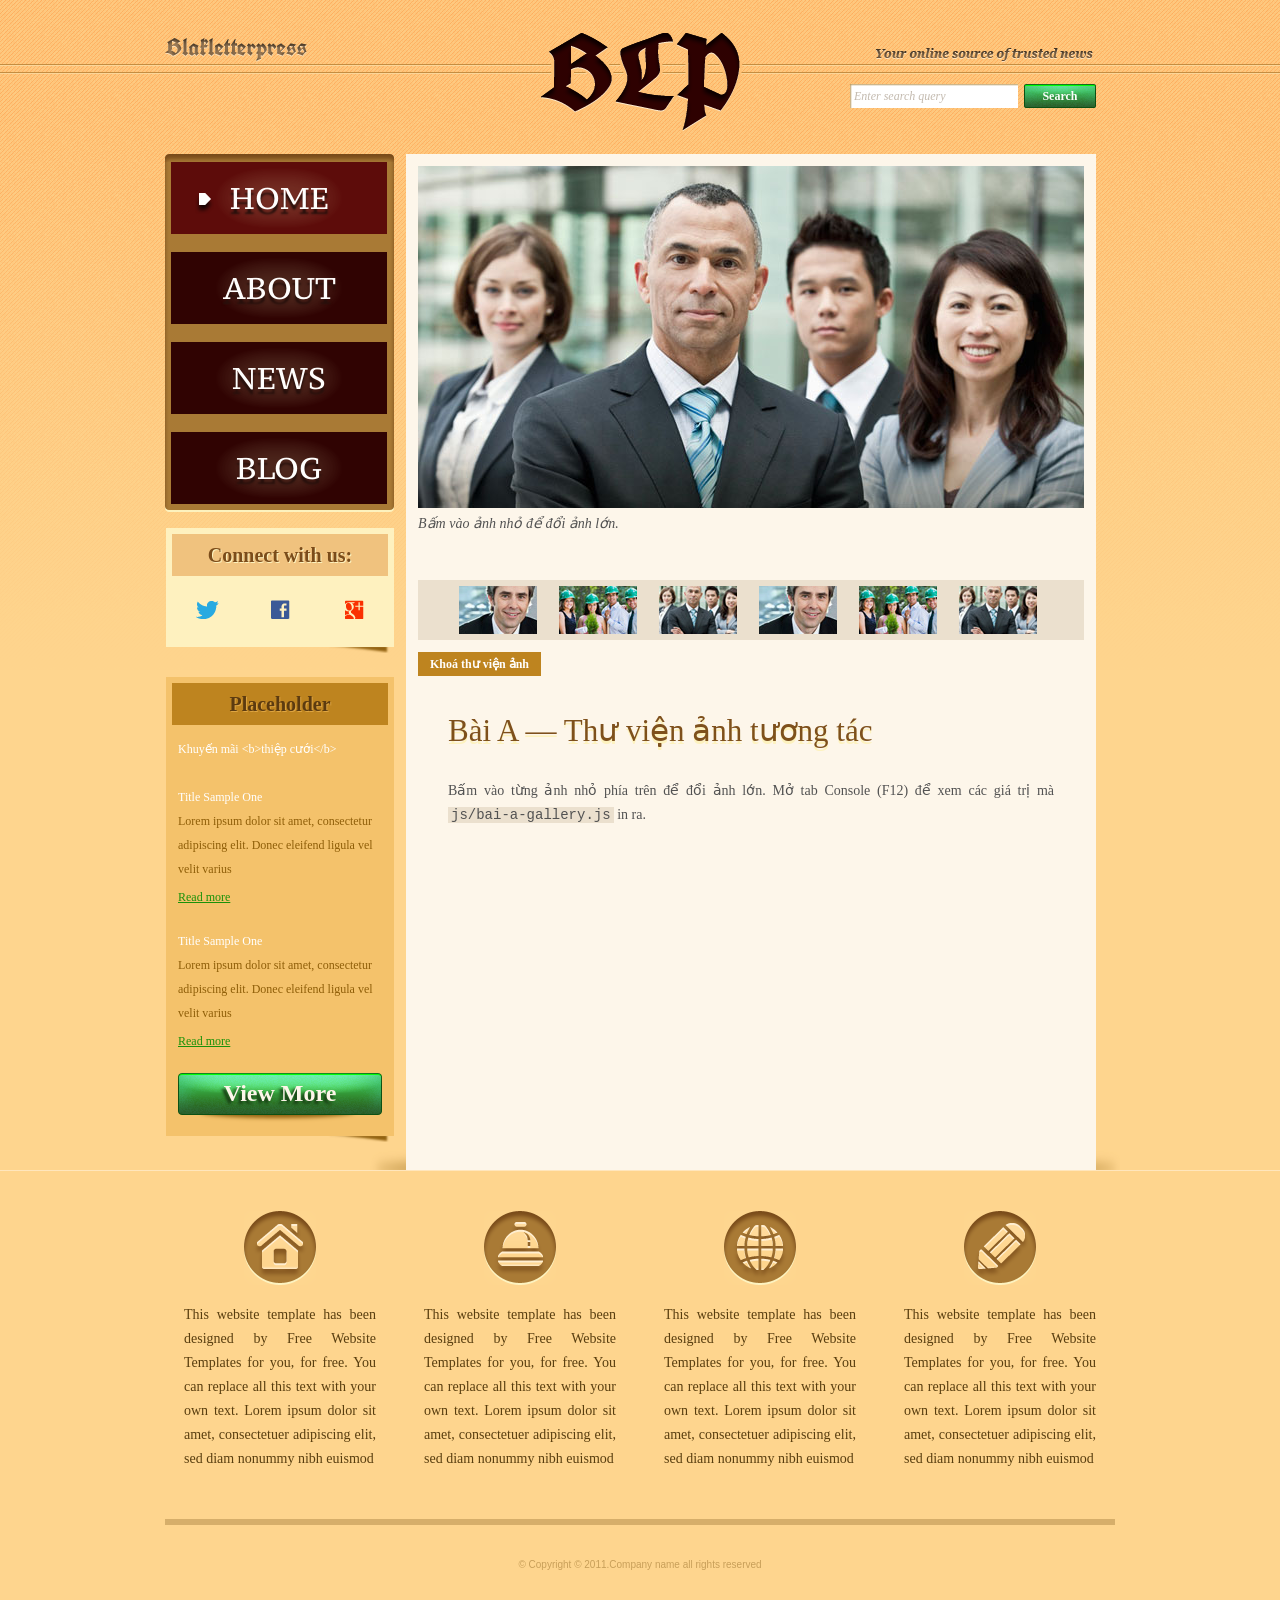
<file: baitapJS_18_10/bai3/index.html>
<!DOCTYPE html>
<!-- Website template by freewebsitetemplates.com -->
<html>
<head>
	<meta charset="UTF-8">
	<title>Bài A – Thư viện ảnh | Blakletterpress</title>
	<link rel="stylesheet" href="css/style.css" type="text/css">
	<link rel="stylesheet" href="css/bai-js.css" type="text/css">
</head>
<body>
	<div id="page">
		<div id="header">
			<div id="motto">
				<a href="index.html" class="sitename"><img src="images/blakletterpress.png" height="24" width="142" alt="SiteName"></a>
				<p>
					<img src="images/header-text.png" height="14" width="218" alt="Text">
				</p>
			</div>
			<div id="logo">
				<a href="index.html"><img src="images/logo.png" alt="LOGO"></a>
			</div>
			<div id="searchbar">
				<form action="#" method="post">
					<input type="text" id="o-tim-kiem" value="Enter search query" class="txtfield">
					<input type="submit" value="Search" class="btn">
				</form>
			</div>
		</div>
		<div id="contents">
			<div id="main">
				<div id="gallery">
					<div>
						<img src="images/team-large.jpg" alt="Img">
					</div>
					<ul>
						<li>
							<img src="images/smiling.jpg" alt="meeting">
						</li>
						<li>
							<img src="images/ecofriends.jpg" alt="team-large">
						</li>
						<li>
							<img src="images/team.jpg" alt="team-large">
						</li>
						<li>
							<img src="images/smiling.jpg" alt="meeting">
						</li>
						<li>
							<img src="images/ecofriends.jpg" alt="team-large">
						</li>
						<li>
							<img src="images/team.jpg" alt="team-large">
						</li>
					</ul>
					<button type="button" id="nut-khoa">Khoá thư viện ảnh</button>
				</div>
				<div class="body">
					<h1>Bài A — Thư viện ảnh tương tác</h1>
					<p>
						Bấm vào từng ảnh nhỏ phía trên để đổi ảnh lớn. Mở tab Console (F12) để xem các giá trị mà <code>js/bai-a-gallery.js</code> in ra.
					</p>
				</div>
			</div>
			<div id="sidebar">
				<div id="navigation">
					<div>
						<ul>
							<li class="selected">
								<a href="index.html">Home</a>
							</li>
							<li>
								<a href="about.html">About</a>
							</li>
							<li>
								<a href="news.html">News</a>
							</li>
							<li>
								<a href="blog.html">Blog</a>
							</li>
						</ul>
					</div>
				</div>
				<div class="section">
					<div id="connect">
						<h2>Connect with us:</h2>
						<a href="http://freewebsitetemplates.com/go/twitter/" target="_blank" class="twitter"></a> <a href="http://freewebsitetemplates.com/go/facebook/" target="_blank" class="facebook"></a> <a href="http://freewebsitetemplates.com/go/googleplus/" target="_blank" class="googleplus"></a>
					</div>
				</div>
				<div class="section">
					<div id="posts">
						<h2>Placeholder</h2>
						<ul>
							<li>
								<h5>Title Sample One</h5>
								<p>
									Lorem ipsum dolor sit amet, consectetur adipiscing elit. Donec eleifend ligula vel velit varius
								</p>
								<a href="news.html" class="more">Read more</a>
							</li>
							<li>
								<h5>Title Sample One</h5>
								<p>
									Lorem ipsum dolor sit amet, consectetur adipiscing elit. Donec eleifend ligula vel velit varius
								</p>
								<a href="news.html" class="more">Read more</a>
							</li>
						</ul>
						<a href="news.html" class="btn2">View More</a>
					</div>
				</div>
			</div>
		</div>
		<div id="footer">
			<div>
				<ul id="featured">
					<li>
						<a href="index.html" class="home"></a>
						<p>
							This website template has been designed by Free Website Templates for you, for free. You can replace all this text with your own text. Lorem ipsum dolor sit amet, consectetuer adipiscing elit, sed diam nonummy nibh euismod
						</p>
					</li>
					<li>
						<a href="index.html" class="bell"></a>
						<p>
							This website template has been designed by Free Website Templates for you, for free. You can replace all this text with your own text. Lorem ipsum dolor sit amet, consectetuer adipiscing elit, sed diam nonummy nibh euismod
						</p>
					</li>
					<li>
						<a href="index.html" class="globe"></a>
						<p>
							This website template has been designed by Free Website Templates for you, for free. You can replace all this text with your own text. Lorem ipsum dolor sit amet, consectetuer adipiscing elit, sed diam nonummy nibh euismod
						</p>
					</li>
					<li>
						<a href="index.html" class="pencil"></a>
						<p>
							This website template has been designed by Free Website Templates for you, for free. You can replace all this text with your own text. Lorem ipsum dolor sit amet, consectetuer adipiscing elit, sed diam nonummy nibh euismod
						</p>
					</li>
				</ul>
				<p id="footnote">
					© Copyright © 2011.Company name all rights reserved
				</p>
			</div>
		</div>
	</div>
	<script src="js/bai-a-gallery.js"></script>
</body>
</html>
</file>
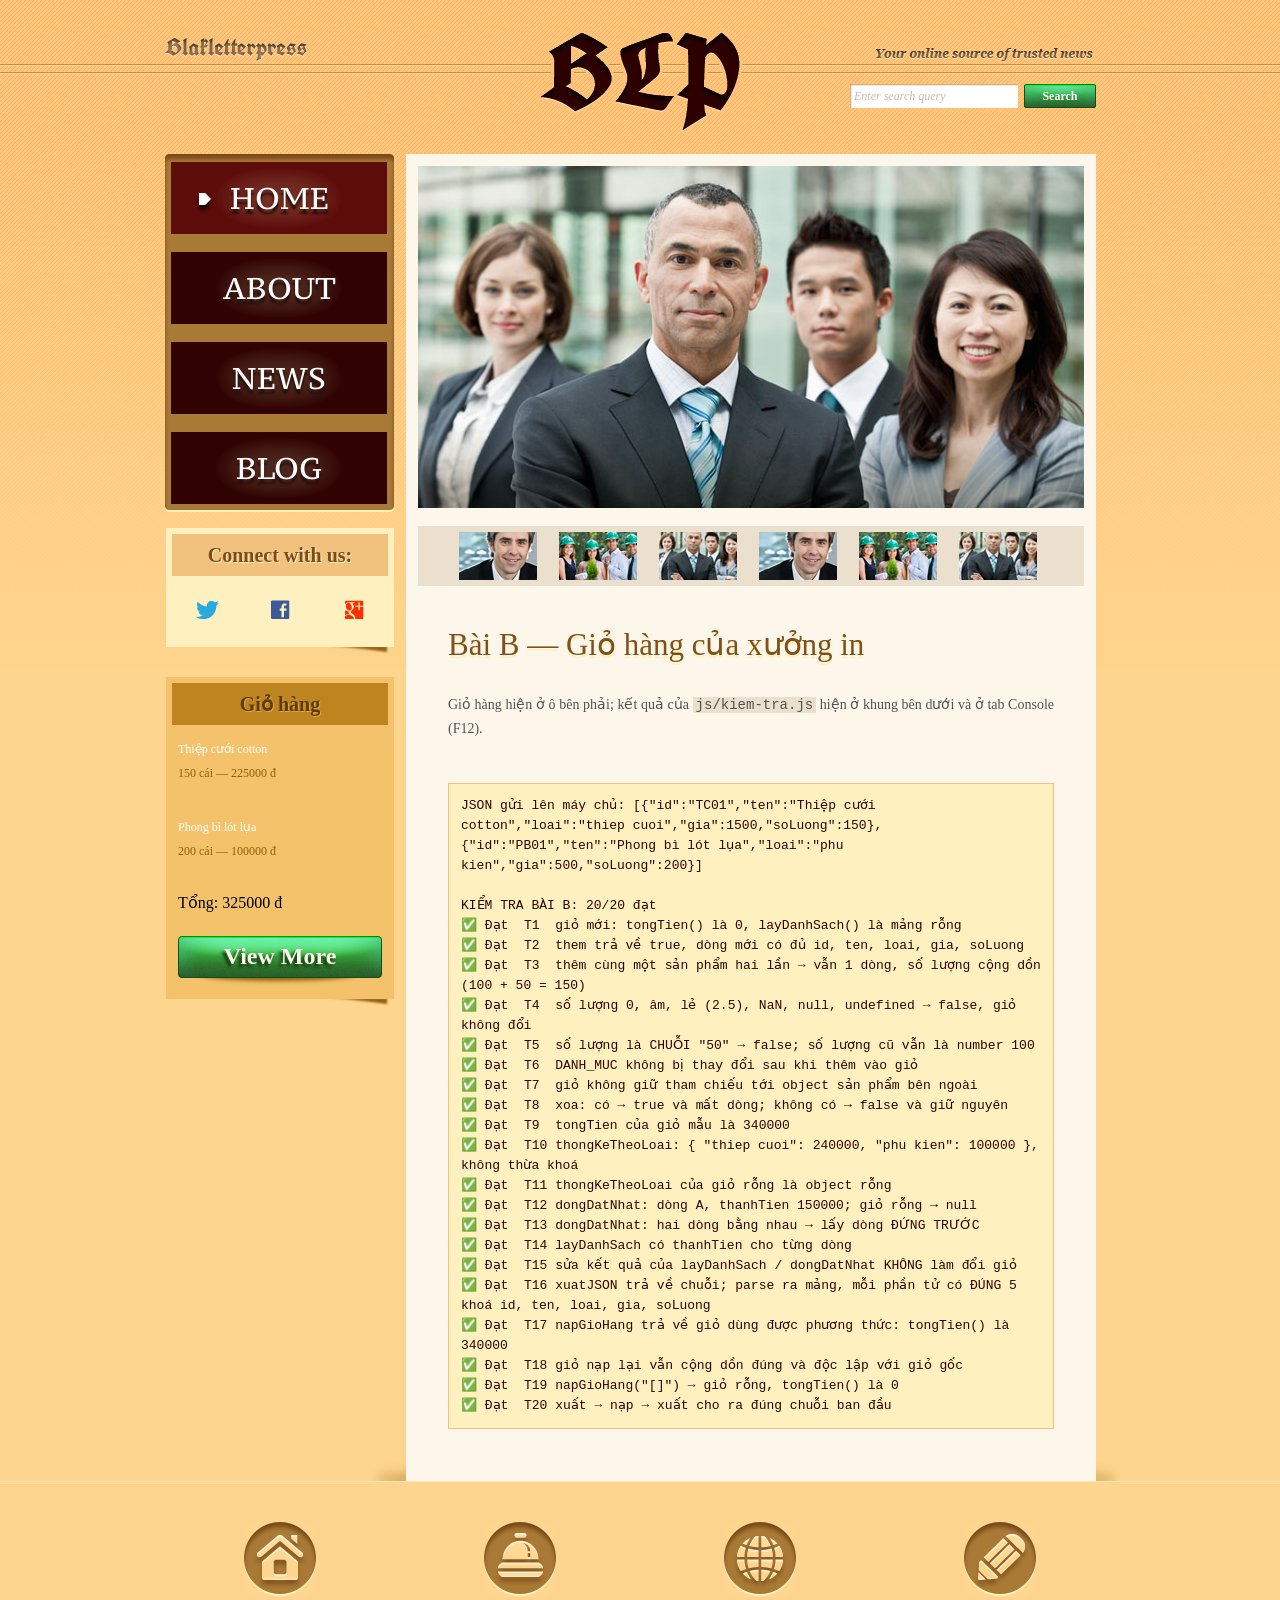
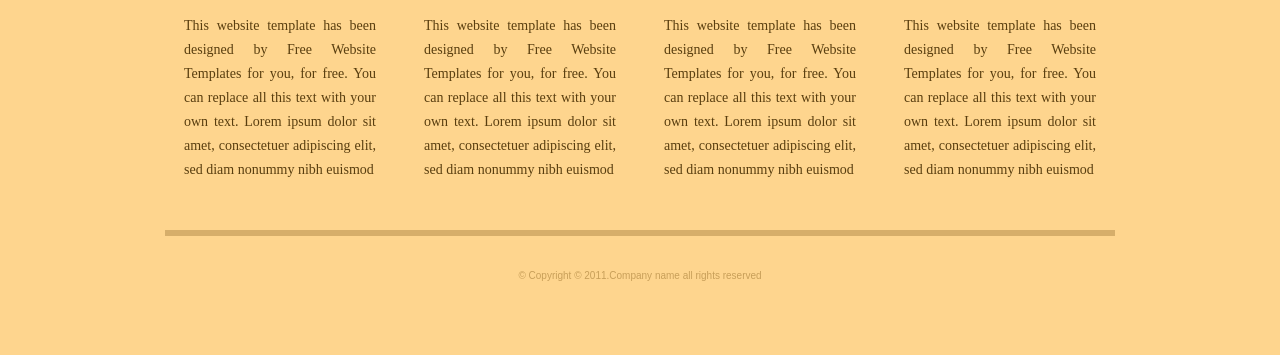
<file: baitapJS_18_10/bai_2/index.html>
<!DOCTYPE html>
<!-- Website template by freewebsitetemplates.com -->
<html>
<head>
	<meta charset="UTF-8">
	<title>Bài B – Giỏ hàng | Blakletterpress</title>
	<link rel="stylesheet" href="css/style.css" type="text/css">
	<link rel="stylesheet" href="css/bai-js.css" type="text/css">
</head>
<body>
	<div id="page">
		<div id="header">
			<div id="motto">
				<a href="index.html" class="sitename"><img src="images/blakletterpress.png" height="24" width="142" alt="SiteName"></a>
				<p>
					<img src="images/header-text.png" height="14" width="218" alt="Text">
				</p>
			</div>
			<div id="logo">
				<a href="index.html"><img src="images/logo.png" alt="LOGO"></a>
			</div>
			<div id="searchbar">
				<form action="#" method="post">
					<input type="text" value="Enter search query" class="txtfield" onBlur="javascript:if(this.value==''){this.value=this.defaultValue;}" onFocus="javascript:if(this.value==this.defaultValue){this.value='';}">
					<input type="submit" value="Search" class="btn">
				</form>
			</div>
		</div>
		<div id="contents">
			<div id="main">
				<div id="gallery">
					<div>
						<img src="images/team-large.jpg" alt="Img">
					</div>
					<ul>
						<li>
							<img src="images/smiling.jpg" alt="Img">
						</li>
						<li>
							<img src="images/ecofriends.jpg" alt="Img">
						</li>
						<li>
							<img src="images/team.jpg" alt="Img">
						</li>
						<li>
							<img src="images/smiling.jpg" alt="Img">
						</li>
						<li>
							<img src="images/ecofriends.jpg" alt="Img">
						</li>
						<li>
							<img src="images/team.jpg" alt="Img">
						</li>
					</ul>
				</div>
				<div class="body">
					<h1>Bài B — Giỏ hàng của xưởng in</h1>
					<p>
						Giỏ hàng hiện ở ô bên phải; kết quả của <code>js/kiem-tra.js</code> hiện ở khung bên dưới và ở tab Console (F12).
					</p>
					<pre id="ket-qua"></pre>
				</div>
			</div>
			<div id="sidebar">
				<div id="navigation">
					<div>
						<ul>
							<li class="selected">
								<a href="index.html">Home</a>
							</li>
							<li>
								<a href="about.html">About</a>
							</li>
							<li>
								<a href="news.html">News</a>
							</li>
							<li>
								<a href="blog.html">Blog</a>
							</li>
						</ul>
					</div>
				</div>
				<div class="section">
					<div id="connect">
						<h2>Connect with us:</h2>
						<a href="http://freewebsitetemplates.com/go/twitter/" target="_blank" class="twitter"></a> <a href="http://freewebsitetemplates.com/go/facebook/" target="_blank" class="facebook"></a> <a href="http://freewebsitetemplates.com/go/googleplus/" target="_blank" class="googleplus"></a>
					</div>
				</div>
				<div class="section">
					<div id="posts">
						<h2>Giỏ hàng</h2>
						<ul id="gio-hang">
							<li>
								<h5>Title Sample One</h5>
								<p>
									Lorem ipsum dolor sit amet, consectetur adipiscing elit. Donec eleifend ligula vel velit varius
								</p>
								<a href="news.html" class="more">Read more</a>
							</li>
							<li>
								<h5>Title Sample One</h5>
								<p>
									Lorem ipsum dolor sit amet, consectetur adipiscing elit. Donec eleifend ligula vel velit varius
								</p>
								<a href="news.html" class="more">Read more</a>
							</li>
						</ul>
						<a href="news.html" class="btn2">View More</a>
					</div>
				</div>
			</div>
		</div>
		<div id="footer">
			<div>
				<ul id="featured">
					<li>
						<a href="index.html" class="home"></a>
						<p>
							This website template has been designed by Free Website Templates for you, for free. You can replace all this text with your own text. Lorem ipsum dolor sit amet, consectetuer adipiscing elit, sed diam nonummy nibh euismod
						</p>
					</li>
					<li>
						<a href="index.html" class="bell"></a>
						<p>
							This website template has been designed by Free Website Templates for you, for free. You can replace all this text with your own text. Lorem ipsum dolor sit amet, consectetuer adipiscing elit, sed diam nonummy nibh euismod
						</p>
					</li>
					<li>
						<a href="index.html" class="globe"></a>
						<p>
							This website template has been designed by Free Website Templates for you, for free. You can replace all this text with your own text. Lorem ipsum dolor sit amet, consectetuer adipiscing elit, sed diam nonummy nibh euismod
						</p>
					</li>
					<li>
						<a href="index.html" class="pencil"></a>
						<p>
							This website template has been designed by Free Website Templates for you, for free. You can replace all this text with your own text. Lorem ipsum dolor sit amet, consectetuer adipiscing elit, sed diam nonummy nibh euismod
						</p>
					</li>
				</ul>
				<p id="footnote">
					© Copyright © 2011.Company name all rights reserved
				</p>
			</div>
		</div>
	</div>
	<script src="js/ho-tro.js"></script>
	<script src="js/bai-b-gio-hang.js"></script>
	<script src="js/kiem-tra.js"></script>
</body>
</html>
</file>
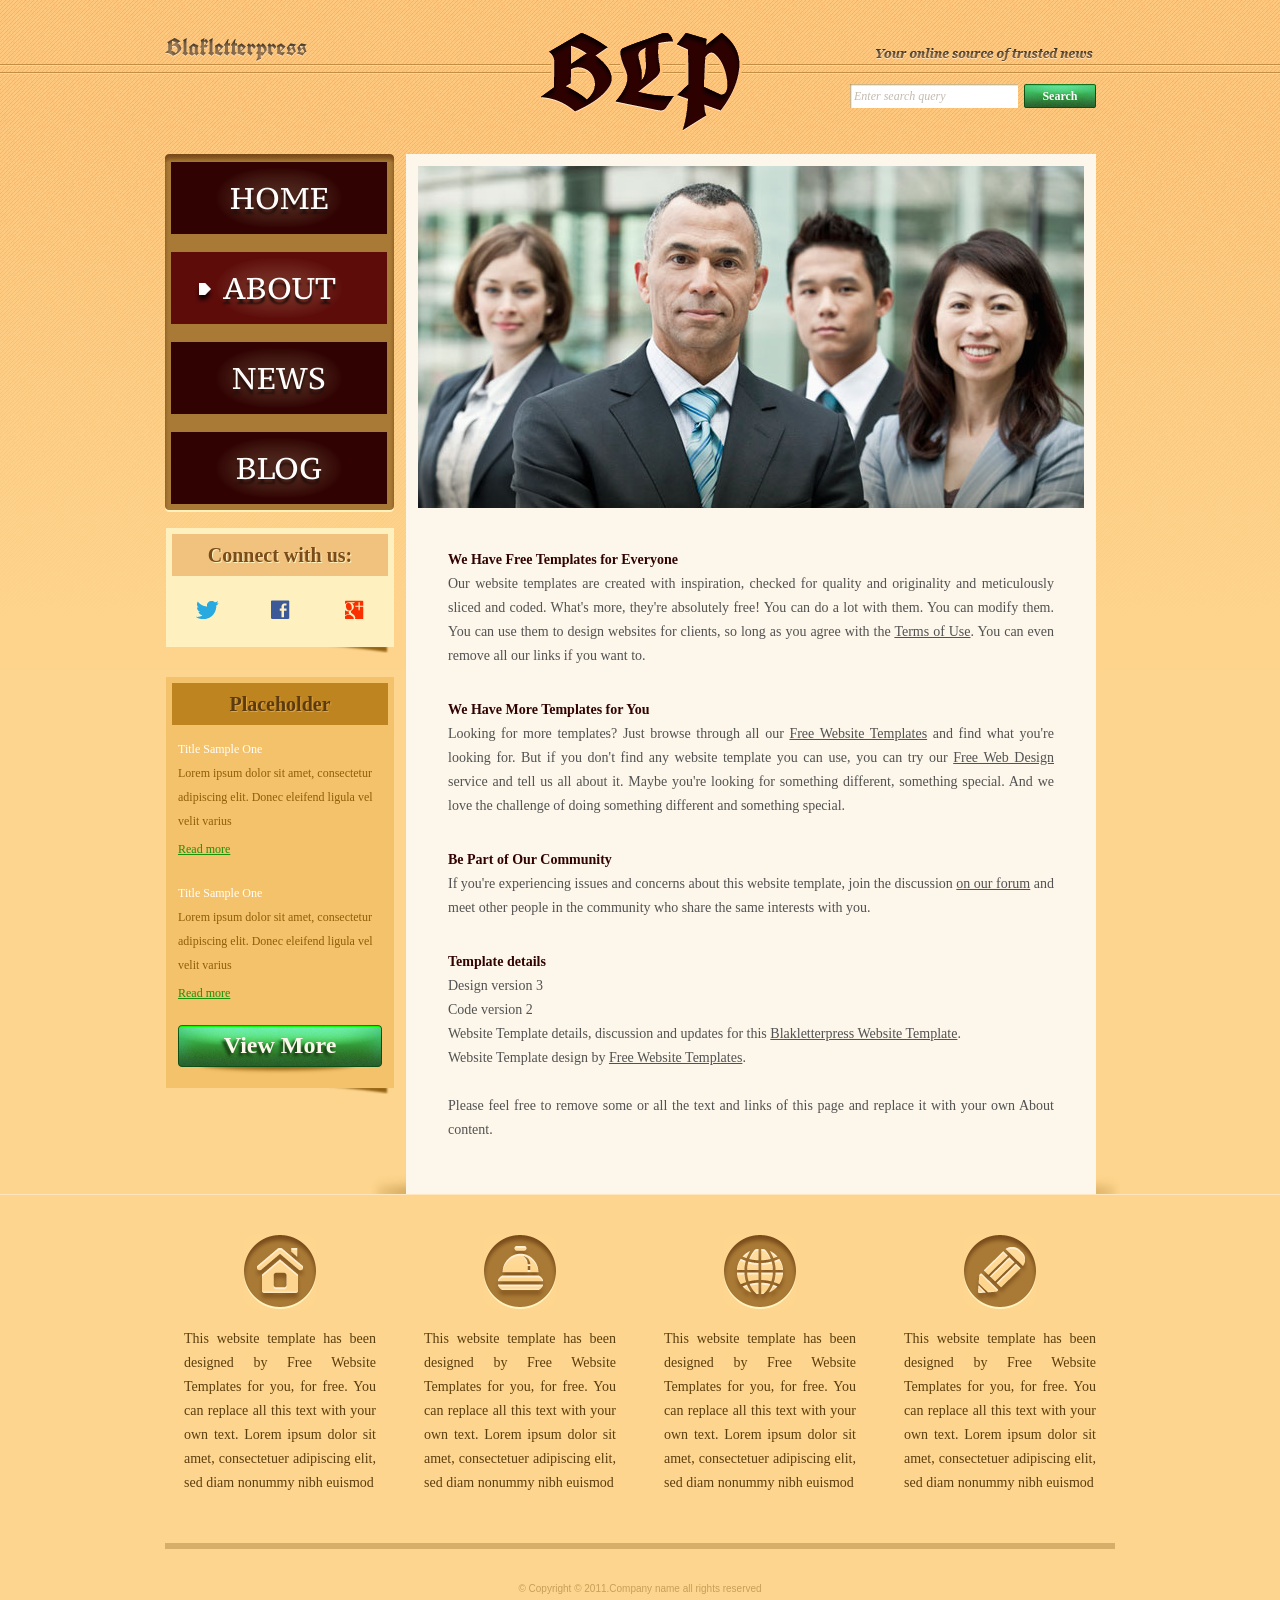
<file: about.html>
<!DOCTYPE html>
<!-- Website template by freewebsitetemplates.com -->
<html>
<head>
	<meta charset="UTF-8">
	<title>About - Blakletterpress Website Template</title>
	<link rel="stylesheet" href="css/style.css" type="text/css">
</head>
<body>
	<div id="page">
		<div id="header">
			<div id="motto">
				<a href="index.html" class="sitename"><img src="images/blakletterpress.png" height="24" width="142" alt="SiteName"></a>
				<p>
					<img src="images/header-text.png" height="14" width="218" alt="Text">
				</p>
			</div>
			<div id="logo">
				<a href="index.html"><img src="images/logo.png" alt="LOGO"></a>
			</div>
			<div id="searchbar">
				<form action="#" method="post">
					<input type="text" value="Enter search query" class="txtfield" onBlur="javascript:if(this.value==''){this.value=this.defaultValue;}" onFocus="javascript:if(this.value==this.defaultValue){this.value='';}">
					<input type="submit" value="Search" class="btn">
				</form>
			</div>
		</div>
		<div id="contents">
			<div id="main">
				<div id="gallery">
					<div>
						<img src="images/team-large.jpg" alt="Img">
					</div>
				</div>
				<div id="about" class="body">
					<h4>We Have Free Templates for Everyone</h4>
					<p>
						Our website templates are created with inspiration, checked for quality and originality and meticulously sliced and coded. What's more, they're absolutely free! You can do a lot with them. You can modify them. You can use them to design websites for clients, so long as you agree with the <a href="http://www.freewebsitetemplates.com/about/terms/">Terms of Use</a>. You can even remove all our links if you want to.
					</p>
					<h4>We Have More Templates for You</h4>
					<p>
						Looking for more templates? Just browse through all our <a href="http://www.freewebsitetemplates.com/">Free Website Templates</a> and find what you're looking for. But if you don't find any website template you can use, you can try our <a href="http://www.freewebsitetemplates.com/freewebdesign/">Free Web Design</a> service and tell us all about it. Maybe you're looking for something different, something special. And we love the challenge of doing something different and something special.
					</p>
					<h4>Be Part of Our Community</h4>
					<p>
						If you're experiencing issues and concerns about this website template, join the discussion <a href="http://www.freewebsitetemplates.com/forums/">on our forum</a> and meet other people in the community who share the same interests with you.
					</p>
					<h4>Template details</h4>
					<p>
						Design version 3<br> Code version 2<br> Website Template details, discussion and updates for this <a href="http://www.freewebsitetemplates.com/forums/f18/">Blakletterpress Website Template</a>.<br> Website Template design by <a href="http://www.freewebsitetemplates.com/">Free Website Templates</a>.<br><br> Please feel free to remove some or all the text and links of this page and replace it with your own About content.
					</p>
				</div>
			</div>
			<div id="sidebar">
				<div id="navigation">
					<div>
						<ul>
							<li>
								<a href="index.html">Home</a>
							</li>
							<li class="selected">
								<a href="about.html">About</a>
							</li>
							<li>
								<a href="news.html">News</a>
							</li>
							<li>
								<a href="blog.html">Blog</a>
							</li>
						</ul>
					</div>
				</div>
				<div class="section">
					<div id="connect">
						<h2>Connect with us:</h2>
						<a href="http://freewebsitetemplates.com/go/twitter/" target="_blank" class="twitter"></a> <a href="http://freewebsitetemplates.com/go/facebook/" target="_blank" class="facebook"></a> <a href="http://freewebsitetemplates.com/go/googleplus/" target="_blank" class="googleplus"></a>
					</div>
				</div>
				<div class="section">
					<div id="posts">
						<h2>Placeholder</h2>
						<ul>
							<li>
								<h5>Title Sample One</h5>
								<p>
									Lorem ipsum dolor sit amet, consectetur adipiscing elit. Donec eleifend ligula vel velit varius
								</p>
								<a href="news.html" class="more">Read more</a>
							</li>
							<li>
								<h5>Title Sample One</h5>
								<p>
									Lorem ipsum dolor sit amet, consectetur adipiscing elit. Donec eleifend ligula vel velit varius
								</p>
								<a href="news.html" class="more">Read more</a>
							</li>
						</ul>
						<a href="news.html" class="btn2">View More</a>
					</div>
				</div>
			</div>
		</div>
		<div id="footer">
			<div>
				<ul id="featured">
					<li>
						<a href="index.html" class="home"></a>
						<p>
							This website template has been designed by Free Website Templates for you, for free. You can replace all this text with your own text. Lorem ipsum dolor sit amet, consectetuer adipiscing elit, sed diam nonummy nibh euismod
						</p>
					</li>
					<li>
						<a href="index.html" class="bell"></a>
						<p>
							This website template has been designed by Free Website Templates for you, for free. You can replace all this text with your own text. Lorem ipsum dolor sit amet, consectetuer adipiscing elit, sed diam nonummy nibh euismod
						</p>
					</li>
					<li>
						<a href="index.html" class="globe"></a>
						<p>
							This website template has been designed by Free Website Templates for you, for free. You can replace all this text with your own text. Lorem ipsum dolor sit amet, consectetuer adipiscing elit, sed diam nonummy nibh euismod
						</p>
					</li>
					<li>
						<a href="index.html" class="pencil"></a>
						<p>
							This website template has been designed by Free Website Templates for you, for free. You can replace all this text with your own text. Lorem ipsum dolor sit amet, consectetuer adipiscing elit, sed diam nonummy nibh euismod
						</p>
					</li>
					</li>
				</ul>
				<p id="footnote">
					© Copyright © 2011.Company name all rights reserved
				</p>
			</div>
		</div>
	</div>
</body>
</html>
</file>
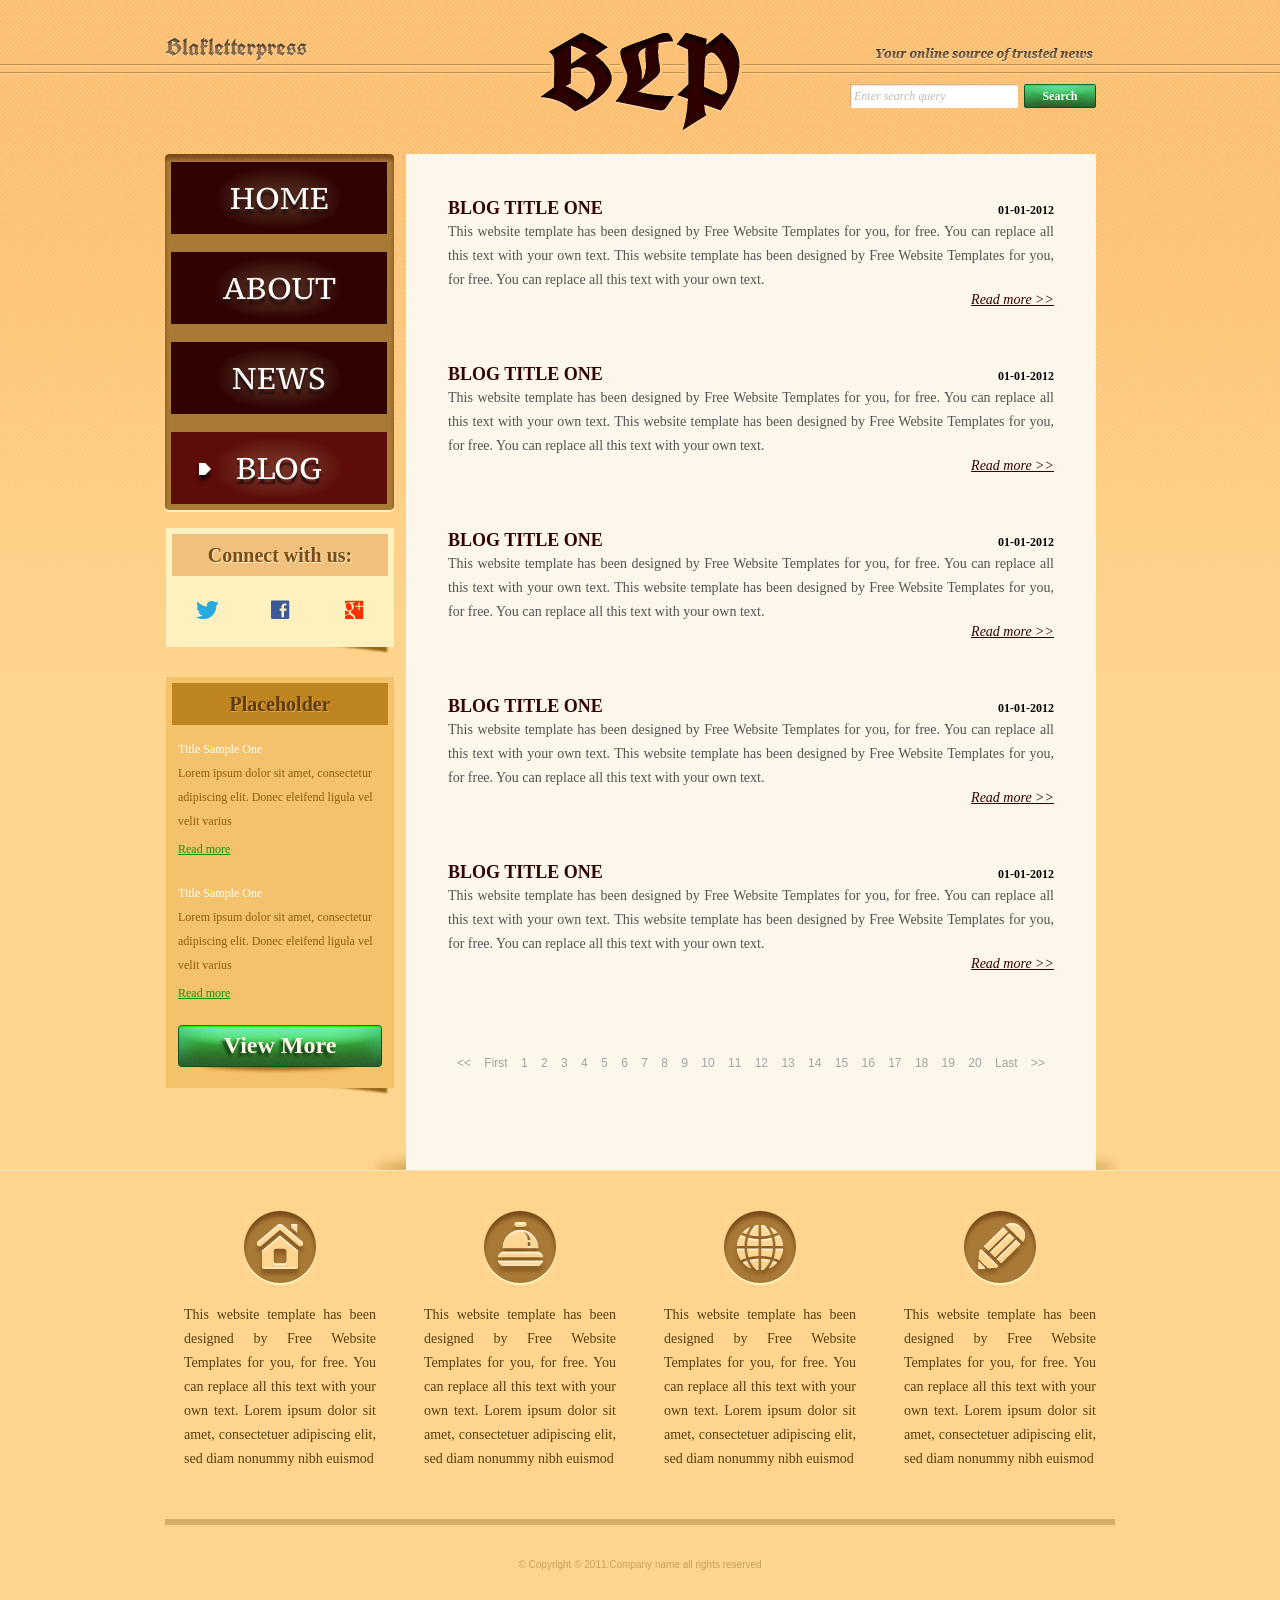
<file: blog.html>
<!DOCTYPE html>
<!-- Website template by freewebsitetemplates.com -->
<html>
<head>
	<meta charset="UTF-8">
	<title>Blog - Blakletterpress Website Template</title>
	<link rel="stylesheet" href="css/style.css" type="text/css">
</head>
<body>
	<div id="page">
		<div id="header">
			<div id="motto">
				<a href="index.html" class="sitename"><img src="images/blakletterpress.png" height="24" width="142" alt="SiteName"></a>
				<p>
					<img src="images/header-text.png" height="14" width="218" alt="Text">
				</p>
			</div>
			<div id="logo">
				<a href="index.html"><img src="images/logo.png" alt="LOGO"></a>
			</div>
			<div id="searchbar">
				<form action="#" method="post">
					<input type="text" value="Enter search query" class="txtfield" onBlur="javascript:if(this.value==''){this.value=this.defaultValue;}" onFocus="javascript:if(this.value==this.defaultValue){this.value='';}">
					<input type="submit" value="Search" class="btn">
				</form>
			</div>
		</div>
		<div id="contents">
			<div id="main">
				<div class="body">
					<ul id="list">
						<li>
							<span class="time">01-01-2012</span>
							<h3>BLOG TITLE ONE</h3>
							<p>
								This website template has been designed by Free Website Templates for you, for free. You can replace all this text with your own text. This website template has been designed by Free Website Templates for you, for free. You can replace all this text with your own text.
							</p>
							<a href="blog.html" class="more">Read more >></a>
						</li>
						<li>
							<span class="time">01-01-2012</span>
							<h3>BLOG TITLE ONE</h3>
							<p>
								This website template has been designed by Free Website Templates for you, for free. You can replace all this text with your own text. This website template has been designed by Free Website Templates for you, for free. You can replace all this text with your own text.
							</p>
							<a href="blog.html" class="more">Read more >></a>
						</li>
						<li>
							<span class="time">01-01-2012</span>
							<h3>BLOG TITLE ONE</h3>
							<p>
								This website template has been designed by Free Website Templates for you, for free. You can replace all this text with your own text. This website template has been designed by Free Website Templates for you, for free. You can replace all this text with your own text.
							</p>
							<a href="blog.html" class="more">Read more >></a>
						</li>
						<li>
							<span class="time">01-01-2012</span>
							<h3>BLOG TITLE ONE</h3>
							<p>
								This website template has been designed by Free Website Templates for you, for free. You can replace all this text with your own text. This website template has been designed by Free Website Templates for you, for free. You can replace all this text with your own text.
							</p>
							<a href="blog.html" class="more">Read more >></a>
						</li>
						<li>
							<span class="time">01-01-2012</span>
							<h3>BLOG TITLE ONE</h3>
							<p>
								This website template has been designed by Free Website Templates for you, for free. You can replace all this text with your own text. This website template has been designed by Free Website Templates for you, for free. You can replace all this text with your own text.
							</p>
							<a href="blog.html" class="more">Read more >></a>
						</li>
					</ul>
					<div id="pagination">
						<a href="blog.html">&lt;&lt;</a> <a href="blog.html">First</a> <a href="blog.html">1</a> <a href="blog.html">2</a> <a href="blog.html">3</a> <a href="blog.html">4</a> <a href="blog.html">5</a> <a href="blog.html">6</a> <a href="blog.html">7</a> <a href="blog.html">8</a> <a href="blog.html">9</a> <a href="blog.html">10</a> <a href="blog.html">11</a> <a href="blog.html">12</a> <a href="blog.html">13</a> <a href="blog.html">14</a> <a href="blog.html">15</a> <a href="blog.html">16</a> <a href="blog.html">17</a> <a href="blog.html">18</a> <a href="blog.html">19</a> <a href="blog.html">20</a> <a href="blog.html">Last</a> <a href="blog.html">&gt;&gt;</a>
					</div>
				</div>
			</div>
			<div id="sidebar">
				<div id="navigation">
					<div>
						<ul>
							<li>
								<a href="index.html">Home</a>
							</li>
							<li>
								<a href="about.html">About</a>
							</li>
							<li>
								<a href="news.html">News</a>
							</li>
							<li class="selected">
								<a href="blog.html">Blog</a>
							</li>
						</ul>
					</div>
				</div>
				<div class="section">
					<div id="connect">
						<h2>Connect with us:</h2>
						<a href="http://freewebsitetemplates.com/go/twitter/" target="_blank" class="twitter"></a> <a href="http://freewebsitetemplates.com/go/facebook/" target="_blank" class="facebook"></a> <a href="http://freewebsitetemplates.com/go/googleplus/" target="_blank" class="googleplus"></a>
					</div>
				</div>
				<div class="section">
					<div id="posts">
						<h2>Placeholder</h2>
						<ul>
							<li>
								<h5>Title Sample One</h5>
								<p>
									Lorem ipsum dolor sit amet, consectetur adipiscing elit. Donec eleifend ligula vel velit varius
								</p>
								<a href="news.html" class="more">Read more</a>
							</li>
							<li>
								<h5>Title Sample One</h5>
								<p>
									Lorem ipsum dolor sit amet, consectetur adipiscing elit. Donec eleifend ligula vel velit varius
								</p>
								<a href="news.html" class="more">Read more</a>
							</li>
						</ul>
						<a href="news.html" class="btn2">View More</a>
					</div>
				</div>
			</div>
		</div>
		<div id="footer">
			<div>
				<ul id="featured">
					<li>
						<a href="index.html" class="home"></a>
						<p>
							This website template has been designed by Free Website Templates for you, for free. You can replace all this text with your own text. Lorem ipsum dolor sit amet, consectetuer adipiscing elit, sed diam nonummy nibh euismod
						</p>
					</li>
					<li>
						<a href="index.html" class="bell"></a>
						<p>
							This website template has been designed by Free Website Templates for you, for free. You can replace all this text with your own text. Lorem ipsum dolor sit amet, consectetuer adipiscing elit, sed diam nonummy nibh euismod
						</p>
					</li>
					<li>
						<a href="index.html" class="globe"></a>
						<p>
							This website template has been designed by Free Website Templates for you, for free. You can replace all this text with your own text. Lorem ipsum dolor sit amet, consectetuer adipiscing elit, sed diam nonummy nibh euismod
						</p>
					</li>
					<li>
						<a href="index.html" class="pencil"></a>
						<p>
							This website template has been designed by Free Website Templates for you, for free. You can replace all this text with your own text. Lorem ipsum dolor sit amet, consectetuer adipiscing elit, sed diam nonummy nibh euismod
						</p>
					</li>
				</ul>
				<p id="footnote">
					© Copyright © 2011.Company name all rights reserved
				</p>
			</div>
		</div>
	</div>
</body>
</html>
</file>
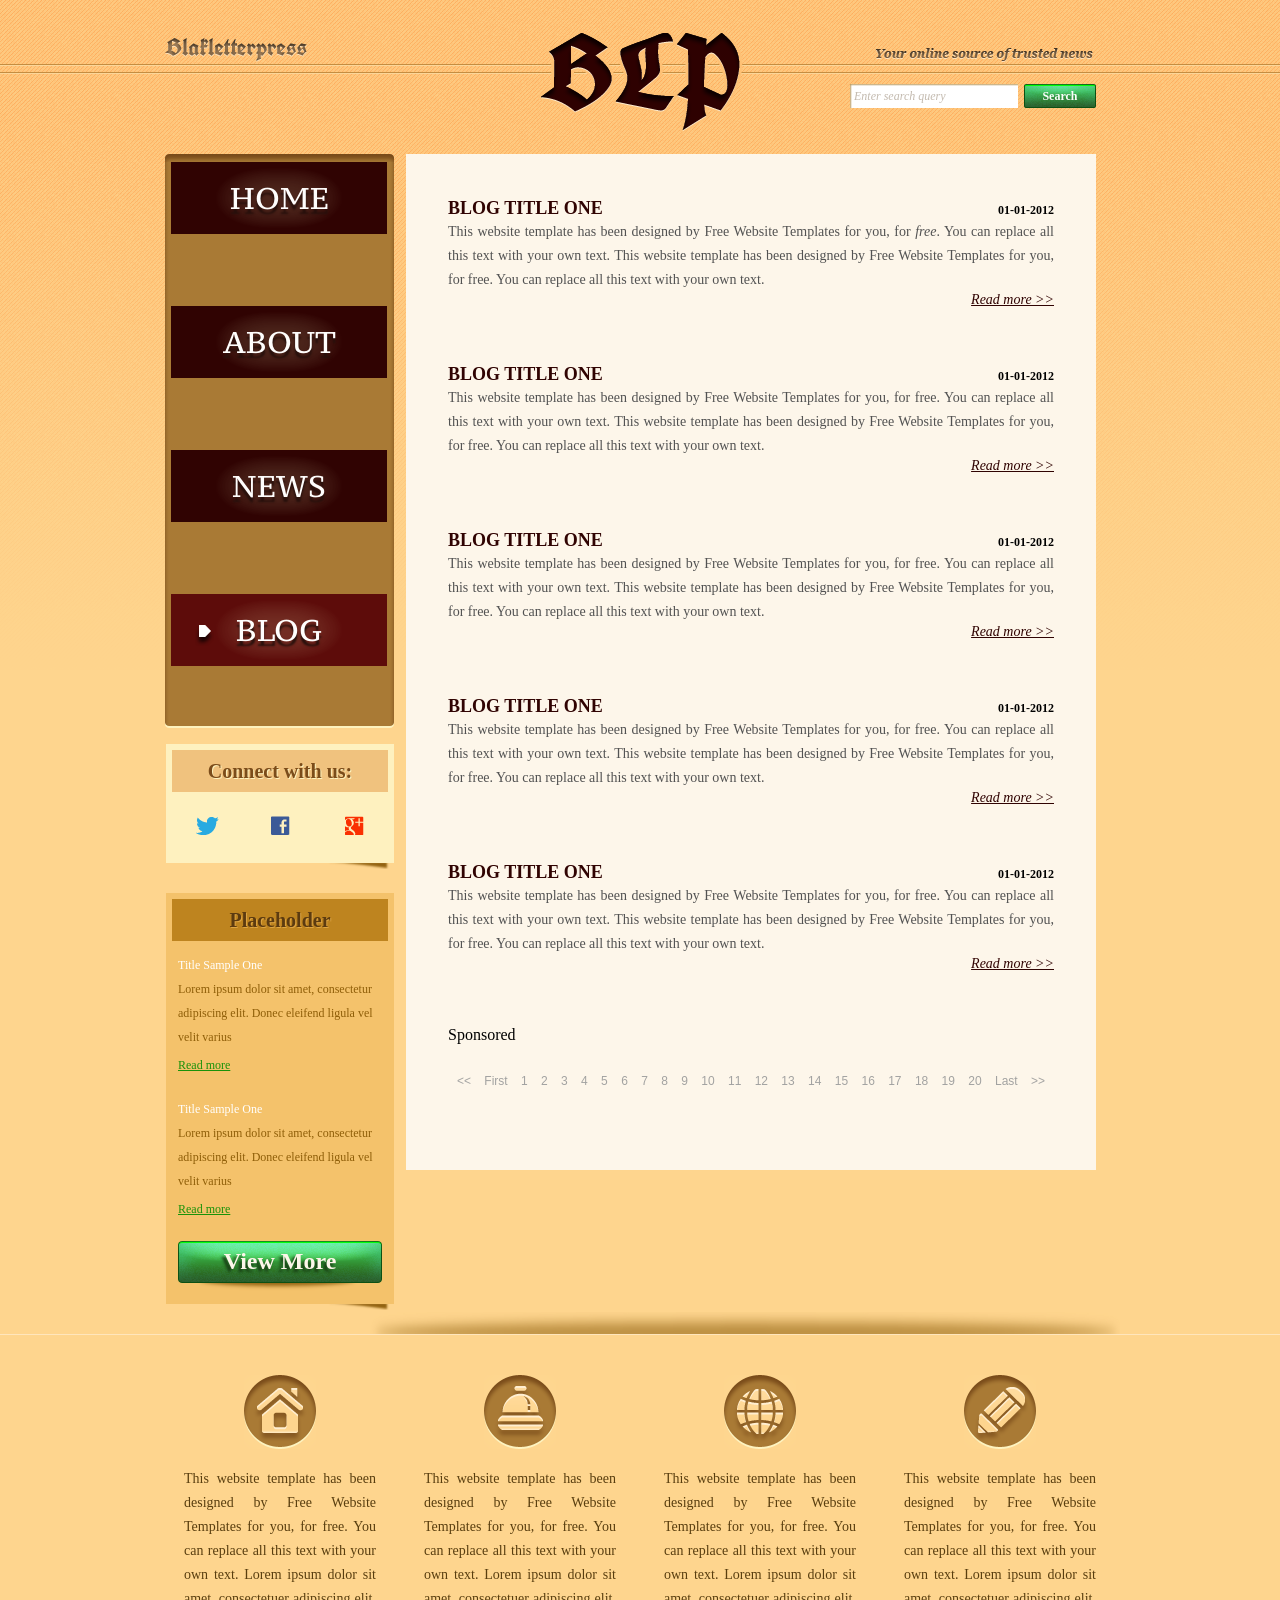
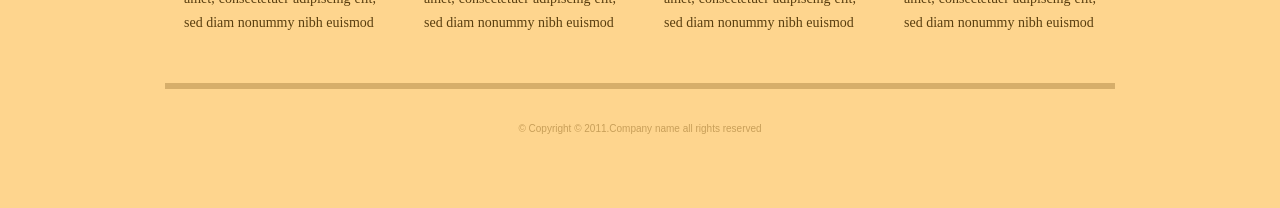
<file: blog_wrong.html>
<!DOCTYPE html>
<!-- Website template by freewebsitetemplates.com -->
<html>
<head>
	<meta charset="utf8">
	<title>Blog - Blakletterpress Website Template</title>
	<title>Blakletterpress</title>
	<link rel="stylesheet" href="css/style.css" type="text/css">
</head>
<body>
	<div id="page">
		<div id="header">
			<div id="motto">
				<a href="index.html" class="sitename" class="brand"><img src="images/blakletterpress.png" height="24" width="142px" alt="SiteName"></a>
				<p>
					<img src="images/header-text.png" height="14" width="218">
				</p>
			</div>
			<div id="logo">
				<a href="index.html"><img src="images/logo.png" alt="LOGO"></a>
			</div>
			<div id="searchbar">
				<form action="#" method="post">
					<input type="text" value="Enter search query" class="txtfield" onBlur="javascript:if(this.value==''){this.value=this.defaultValue;}" onFocus="javascript:if(this.value==this.defaultValue){this.value='';}">
					<input type="submit" value="Search" class="btn">
				</form>
			</div>
		</div>
		<div id="contents">
			<div id="main">
				<div class="body">
					<ul id="list">
						<li>
							<span class="time">01-01-2012</span>
							<h3>BLOG TITLE ONE</h3>
							<p>
								This website template has been designed by Free Website Templates for you, for <i>free</i>. You can replace all this text with your own text. This website template has been designed by Free Website Templates for you, for free. You can replace all this text with your own text.
							</p>
							<a href="blog.html" class="more">Read more >></a>
						</li>
						<li>
							<span class="time">01-01-2012</span>
							<h3>BLOG TITLE ONE</h3>
							<p>
								This website template has been designed by Free Website Templates for you, for free. You can replace all this text with your own text. This website template has been designed by Free Website Templates for you, for free. You can replace all this text with your own text.
							</p>
							<a href="blog.html" class="more">Read more >></a>
						</li>
						<li>
							<span class="time">01-01-2012</span>
							<h3>BLOG TITLE ONE</h3>
							<p>
								This website template has been designed by Free Website Templates for you, for free. You can replace all this text with your own text. This website template has been designed by Free Website Templates for you, for free. You can replace all this text with your own text.
							</p>
							<a href="blog.html" class="more">Read more >></a>
						</li>
						<li>
							<span class="time">01-01-2012</span>
							<h3>BLOG TITLE ONE</h3>
							<p>
								This website template has been designed by Free Website Templates for you, for free. You can replace all this text with your own text. This website template has been designed by Free Website Templates for you, for free. You can replace all this text with your own text.
							</p>
							<a href="blog.html" class="more">Read more >></a>
						</li>
						<li>
							<span class="time">01-01-2012</span>
							<h3>BLOG TITLE ONE</h3>
							<p>
								This website template has been designed by Free Website Templates for you, for free. You can replace all this text with your own text. This website template has been designed by Free Website Templates for you, for free. You can replace all this text with your own text.
							</p>
							<a href="blog.html" class="more">Read more >></a>
						</li>
						<div class="ad">Sponsored</div>
					</ul>
					<div id="pagination">
						<a href="blog.html">&lt;&lt;</a> <a href="blog.html?page=2&sort=new">First</a> <a href="blog.html">1 <a href="blog.html">2</a> <a href="blog.html">3</a> <a href="blog.html">4</a> <a href="blog.html">5</a> <a href="blog.html">6</a> <a href="blog.html">7</a> <a href="blog.html">8</a> <a href="blog.html">9</a> <a href="blog.html">10</a> <a href="blog.html">11</a> <a href="blog.html">12</a> <a href="blog.html">13</a> <a href="blog.html">14</a> <a href="blog.html">15</a> <a href="blog.html">16</a> <a href="blog.html">17</a> <a href="blog.html">18</a> <a href="blog.html">19</a> <a href="blog.html">20</a> <a href="blog.html">Last</a> <a href="blog.html">&gt;&gt;</a>
					</div>
				</div>
			</div>
			<div id="sidebar">
				<div id="navigation">
					<div>
						<ul id="list">
							<li>
								<a href="index.html">Home</a>
							</li>
							<li>
								<a href="about.html">About</a>
							</li>
							<li>
								<a href="news.html">News</a>
							</li>
							<li class="selected">
								<a href="blog.html">Blog</a>
							</li>
						</ul>
					</div>
				</div>
				<div class="section">
					<div id="connect">
						<h2>Connect with us:</h2>
						<a href="http://freewebsitetemplates.com/go/twitter/" target="_blank" class="twitter"></a> <a href="http://freewebsitetemplates.com/go/facebook/" target="_blank" class="facebook"></a> <a href="http://freewebsitetemplates.com/go/googleplus/" target="_blank" class="googleplus"></a>
					</div>
				</div>
				<div class="section">
					<div id="posts">
						<h2>Placeholder</h2>
						<ul>
							<li>
								<h5>Title Sample One</h5>
								<p>
									Lorem ipsum dolor sit amet, consectetur adipiscing elit. Donec eleifend ligula vel velit varius
								</p>
								<a href="news.html" class="more">Read more</a>
							</li>
							<li>
								<h5>Title Sample One</h5>
								<p>
									Lorem ipsum dolor sit amet, consectetur adipiscing elit. Donec eleifend ligula vel velit varius
								</p>
								<a href="news.html" class="more">Read more</a>
							</li>
						</ol>
						<a href="" class="btn2">View More</a>
					</div>
				</div>
			</div>
		</div>
		<div id="footer">
			<div>
				<ul id="featured">
					<li>
						<a href="index.html" class="home"></a>
						<p>
							This website template has been designed by Free Website Templates for you, for free. You can replace all this text with your own text. Lorem ipsum dolor sit amet, consectetuer adipiscing elit, sed diam nonummy nibh euismod
						</p>
					</li>
					<li>
						<a href="index.html" class="bell"></a>
						<p>
							This website template has been designed by Free Website Templates for you, for free. You can replace all this text with your own text. Lorem ipsum dolor sit amet, consectetuer adipiscing elit, sed diam nonummy nibh euismod
						</p>
					</li>
					<li>
						<a href="index.html" class="globe"></a>
						<p>
							This website template has been designed by Free Website Templates for you, for free. You can replace all this text with your own text. Lorem ipsum dolor sit amet, consectetuer adipiscing elit, sed diam nonummy nibh euismod
						</p>
					</li>
					<li>
						<a href="index.html" class="pencil"></a>
						<p>
							This website template has been designed by Free Website Templates for you, for free. You can replace all this text with your own text. Lorem ipsum dolor sit amet, consectetuer adipiscing elit, sed diam nonummy nibh euismod
						</p>
					</li>
				</ul>
				<p id="footnote">
					© Copyright © 2011.Company name all rights reserved
				</p>
			</div>
		</div>
	</div>
</body>
</html>
</file>
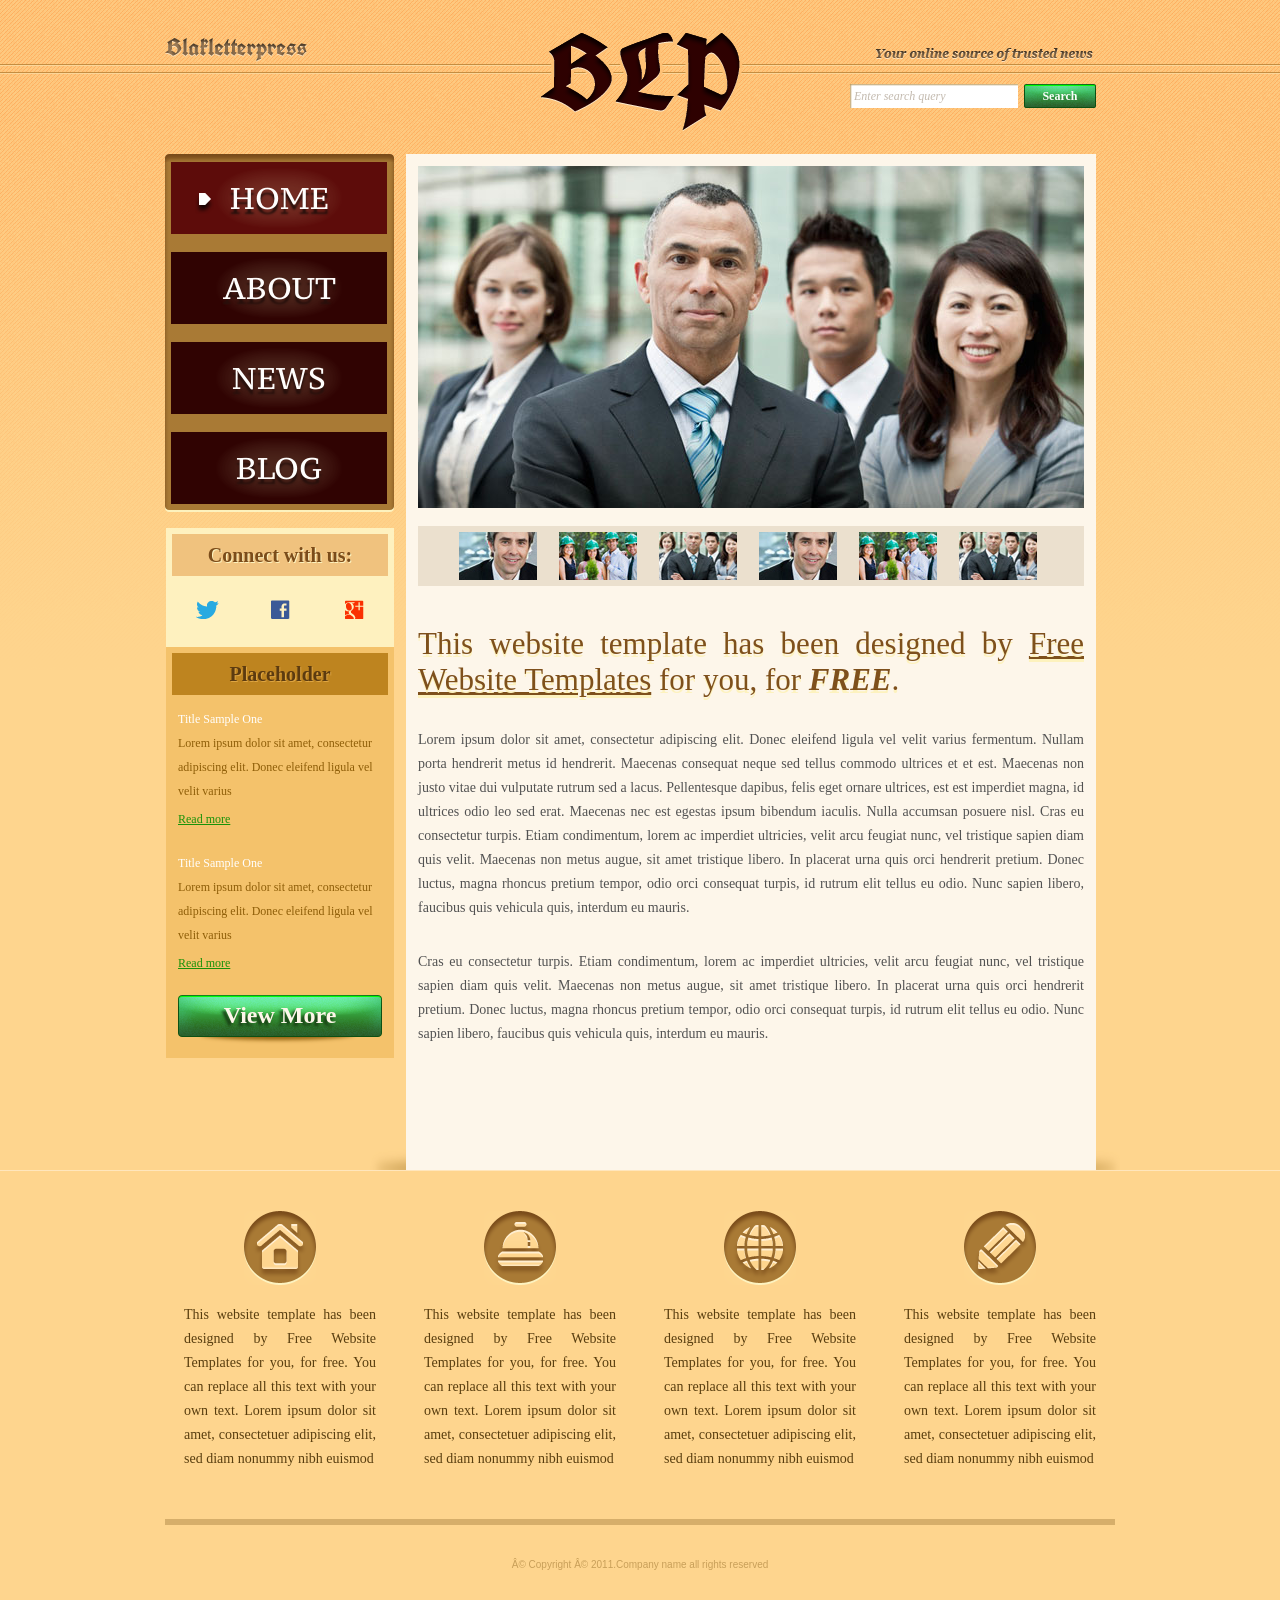
<file: index_new.html>
<!DOCTYPE html>
<!-- Website template by freewebsitetemplates.com -->
<html>
<head>
	<meta charset="UTF-8">
	<title>Blakletterpress Website Template</title>
	<link rel="stylesheet" href="css/style.css" type="text/css">
</head>
<body>
	<div id="page">
		<header id="header">
			<div id="motto">
				<a href="index.html" class="sitename"><img src="images/blakletterpress.png" height="24" width="142" alt="SiteName"></a>
				<p>
					<img src="images/header-text.png" height="14" width="218" alt="Text">
				</p>
			</div>
			<div id="logo">
				<a href="index.html"><img src="images/logo.png" alt="LOGO"></a>
			</div>
			<div id="searchbar">
				<form action="#" method="post">
					<input type="text" value="Enter search query" class="txtfield" onBlur="javascript:if(this.value==''){this.value=this.defaultValue;}" onFocus="javascript:if(this.value==this.defaultValue){this.value='';}">
					<input type="submit" value="Search" class="btn">
				</form>
			</div>
		</header>
		<div id="contents">
			<main id="main">
				<section id="gallery">
					<div>
						<img src="images/team-large.jpg" alt="Img">
					</div>
					<ul>
						<li>
							<img src="images/smiling.jpg" alt="Img">
						</li>
						<li>
							<img src="images/ecofriends.jpg" alt="Img">
						</li>
						<li>
							<img src="images/team.jpg" alt="Img">
						</li>
						<li>
							<img src="images/smiling.jpg" alt="Img">
						</li>
						<li>
							<img src="images/ecofriends.jpg" alt="Img">
						</li>
						<li>
							<img src="images/team.jpg" alt="Img">
						</li>
					</ul>
				</section>
				<article class="body">
					<h1>This website template has been designed by <a href="http://www.freewebsitetemplates.com/">Free Website Templates</a> for you, for <em>free</em>.</h1>
					<p>
						Lorem ipsum dolor sit amet, consectetur adipiscing elit. Donec eleifend ligula vel velit varius fermentum. Nullam porta hendrerit metus id hendrerit. Maecenas consequat neque sed tellus commodo ultrices et et est. Maecenas non justo vitae dui vulputate rutrum sed a lacus. Pellentesque dapibus, felis eget ornare ultrices, est est imperdiet magna, id ultrices odio leo sed erat. Maecenas nec est egestas ipsum bibendum iaculis. Nulla accumsan posuere nisl. Cras eu consectetur turpis. Etiam condimentum, lorem ac imperdiet ultricies, velit arcu feugiat nunc, vel tristique sapien diam quis velit. Maecenas non metus augue, sit amet tristique libero. In placerat urna quis orci hendrerit pretium. Donec luctus, magna rhoncus pretium tempor, odio orci consequat turpis, id rutrum elit tellus eu odio. Nunc sapien libero, faucibus quis vehicula quis, interdum eu mauris.
					</p>
					<p>
						Cras eu consectetur turpis. Etiam condimentum, lorem ac imperdiet ultricies, velit arcu feugiat nunc, vel tristique sapien diam quis velit. Maecenas non metus augue, sit amet tristique libero. In placerat urna quis orci hendrerit pretium. Donec luctus, magna rhoncus pretium tempor, odio orci consequat turpis, id rutrum elit tellus eu odio. Nunc sapien libero, faucibus quis vehicula quis, interdum eu mauris.
					</p>
				</article>
			</main>
			<aside id="sidebar">
				<nav id="navigation">
					<div>
						<ul>
							<li class="selected">
								<a href="index.html">Home</a>
							</li>
							<li>
								<a href="about.html">About</a>
							</li>
							<li>
								<a href="news.html">News</a>
							</li>
							<li>
								<a href="blog.html">Blog</a>
							</li>
						</ul>
					</div>
				</nav>
				<section class="section">
					<div id="connect">
						<h2>Connect with us:</h2>
						<a href="http://freewebsitetemplates.com/go/twitter/" target="_blank" class="twitter"></a> <a href="http://freewebsitetemplates.com/go/facebook/" target="_blank" class="facebook"></a> <a href="http://freewebsitetemplates.com/go/googleplus/" target="_blank" class="googleplus"></a>
					</div>
				</section>
				<section class="section">
					<div id="posts">
						<h2>Placeholder</h2>
						<ul>
							<li>
								<h5>Title Sample One</h5>
								<p>
									Lorem ipsum dolor sit amet, consectetur adipiscing elit. Donec eleifend ligula vel velit varius
								</p>
								<a href="news.html" class="more">Read more</a>
							</li>
							<li>
								<h5>Title Sample One</h5>
								<p>
									Lorem ipsum dolor sit amet, consectetur adipiscing elit. Donec eleifend ligula vel velit varius
								</p>
								<a href="news.html" class="more">Read more</a>
							</li>
						</ul>
						<a href="news.html" class="btn2">View More</a>
					</div>
				</section>
			</aside>
		</div>
		<footer id="footer">
			<div>
				<ul id="featured">
					<li>
						<a href="index.html" class="home"></a>
						<p>
							This website template has been designed by Free Website Templates for you, for free. You can replace all this text with your own text. Lorem ipsum dolor sit amet, consectetuer adipiscing elit, sed diam nonummy nibh euismod
						</p>
					</li>
					<li>
						<a href="index.html" class="bell"></a>
						<p>
							This website template has been designed by Free Website Templates for you, for free. You can replace all this text with your own text. Lorem ipsum dolor sit amet, consectetuer adipiscing elit, sed diam nonummy nibh euismod
						</p>
					</li>
					<li>
						<a href="index.html" class="globe"></a>
						<p>
							This website template has been designed by Free Website Templates for you, for free. You can replace all this text with your own text. Lorem ipsum dolor sit amet, consectetuer adipiscing elit, sed diam nonummy nibh euismod
						</p>
					</li>
					<li>
						<a href="index.html" class="pencil"></a>
						<p>
							This website template has been designed by Free Website Templates for you, for free. You can replace all this text with your own text. Lorem ipsum dolor sit amet, consectetuer adipiscing elit, sed diam nonummy nibh euismod
						</p>
					</li>
				</ul>
				<p id="footnote">
					Â© Copyright Â© 2011.Company name all rights reserved
				</p>
			</div>
		</footer>
	</div>
</body>
</html>
</file>
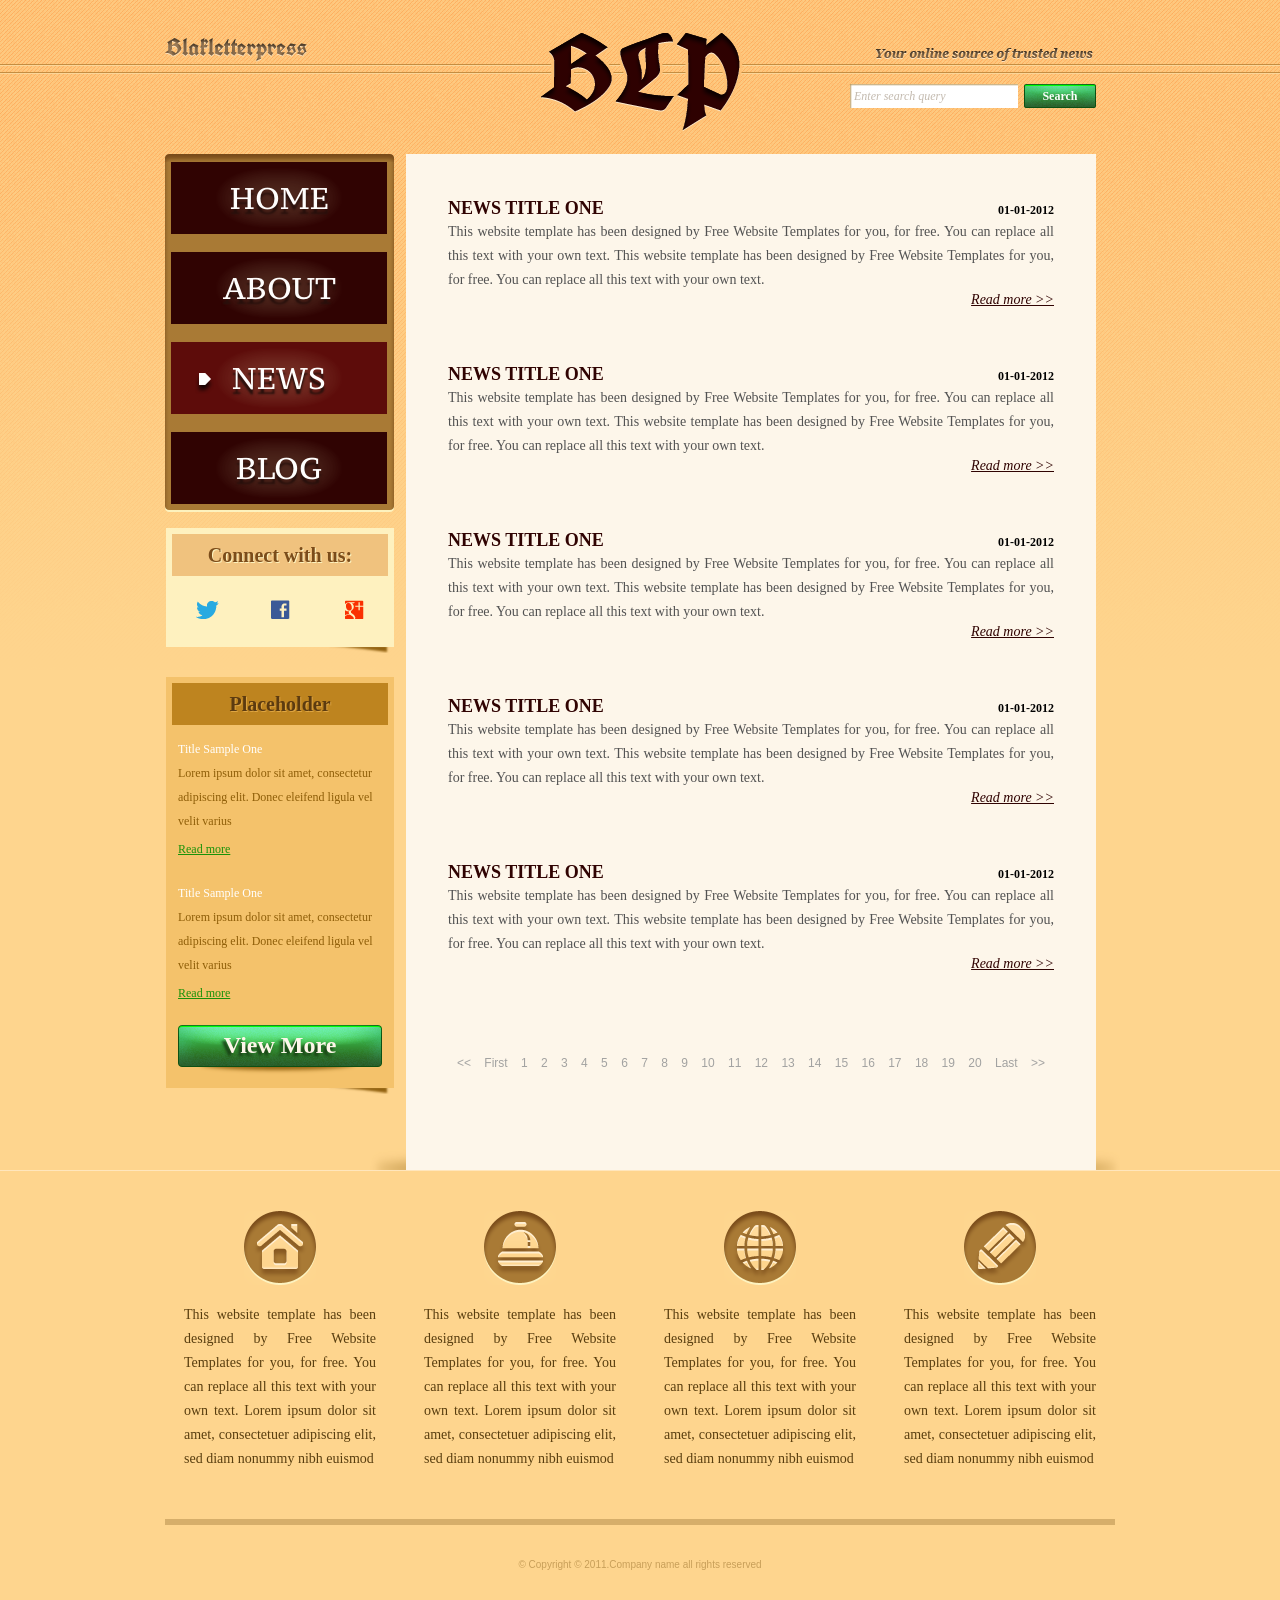
<file: news.html>
<!DOCTYPE html>
<!-- Website template by freewebsitetemplates.com -->
<html>
<head>
	<meta charset="UTF-8">
	<title>News - Blakletterpress Website Template</title>
	<link rel="stylesheet" href="css/style.css" type="text/css">
</head>
<body>
	<div id="page">
		<div id="header">
			<div id="motto">
				<a href="index.html" class="sitename"><img src="images/blakletterpress.png" height="24" width="142" alt="SiteName"></a>
				<p>
					<img src="images/header-text.png" height="14" width="218" alt="Text">
				</p>
			</div>
			<div id="logo">
				<a href="index.html"><img src="images/logo.png" alt="LOGO"></a>
			</div>
			<div id="searchbar">
				<form action="#" method="post">
					<input type="text" value="Enter search query" class="txtfield" onBlur="javascript:if(this.value==''){this.value=this.defaultValue;}" onFocus="javascript:if(this.value==this.defaultValue){this.value='';}">
					<input type="submit" value="Search" class="btn">
				</form>
			</div>
		</div>
		<div id="contents">
			<div id="main">
				<div class="body">
					<ul id="list">
						<li>
							<span class="time">01-01-2012</span>
							<h3>NEWS TITLE ONE</h3>
							<p>
								This website template has been designed by Free Website Templates for you, for free. You can replace all this text with your own text. This website template has been designed by Free Website Templates for you, for free. You can replace all this text with your own text.
							</p>
							<a href="news.html" class="more">Read more >></a>
						</li>
						<li>
							<span class="time">01-01-2012</span>
							<h3>NEWS TITLE ONE</h3>
							<p>
								This website template has been designed by Free Website Templates for you, for free. You can replace all this text with your own text. This website template has been designed by Free Website Templates for you, for free. You can replace all this text with your own text.
							</p>
							<a href="news.html" class="more">Read more >></a>
						</li>
						<li>
							<span class="time">01-01-2012</span>
							<h3>NEWS TITLE ONE</h3>
							<p>
								This website template has been designed by Free Website Templates for you, for free. You can replace all this text with your own text. This website template has been designed by Free Website Templates for you, for free. You can replace all this text with your own text.
							</p>
							<a href="news.html" class="more">Read more >></a>
						</li>
						<li>
							<span class="time">01-01-2012</span>
							<h3>NEWS TITLE ONE</h3>
							<p>
								This website template has been designed by Free Website Templates for you, for free. You can replace all this text with your own text. This website template has been designed by Free Website Templates for you, for free. You can replace all this text with your own text.
							</p>
							<a href="news.html" class="more">Read more >></a>
						</li>
						<li>
							<span class="time">01-01-2012</span>
							<h3>NEWS TITLE ONE</h3>
							<p>
								This website template has been designed by Free Website Templates for you, for free. You can replace all this text with your own text. This website template has been designed by Free Website Templates for you, for free. You can replace all this text with your own text.
							</p>
							<a href="news.html" class="more">Read more >></a>
						</li>
					</ul>
					<div id="pagination">
						<a href="news.html">&lt;&lt;</a> <a href="news.html">First</a> <a href="news.html">1</a> <a href="news.html">2</a> <a href="news.html">3</a> <a href="news.html">4</a> <a href="news.html">5</a> <a href="news.html">6</a> <a href="news.html">7</a> <a href="news.html">8</a> <a href="news.html">9</a> <a href="news.html">10</a> <a href="news.html">11</a> <a href="news.html">12</a> <a href="news.html">13</a> <a href="news.html">14</a> <a href="news.html">15</a> <a href="news.html">16</a> <a href="news.html">17</a> <a href="news.html">18</a> <a href="news.html">19</a> <a href="news.html">20</a> <a href="news.html">Last</a> <a href="news.html">&gt;&gt;</a>
					</div>
				</div>
			</div>
			<div id="sidebar">
				<div id="navigation">
					<div>
						<ul>
							<li>
								<a href="index.html">Home</a>
							</li>
							<li>
								<a href="about.html">About</a>
							</li>
							<li class="selected">
								<a href="news.html">News</a>
							</li>
							<li>
								<a href="blog.html">Blog</a>
							</li>
						</ul>
					</div>
				</div>
				<div class="section">
					<div id="connect">
						<h2>Connect with us:</h2>
						<a href="http://freewebsitetemplates.com/go/twitter/" target="_blank" class="twitter"></a> <a href="http://freewebsitetemplates.com/go/facebook/" target="_blank" class="facebook"></a> <a href="http://freewebsitetemplates.com/go/googleplus/" target="_blank" class="googleplus"></a>
					</div>
				</div>
				<div class="section">
					<div id="posts">
						<h2>Placeholder</h2>
						<ul>
							<li>
								<h5>Title Sample One</h5>
								<p>
									Lorem ipsum dolor sit amet, consectetur adipiscing elit. Donec eleifend ligula vel velit varius
								</p>
								<a href="news.html" class="more">Read more</a>
							</li>
							<li>
								<h5>Title Sample One</h5>
								<p>
									Lorem ipsum dolor sit amet, consectetur adipiscing elit. Donec eleifend ligula vel velit varius
								</p>
								<a href="news.html" class="more">Read more</a>
							</li>
						</ul>
						<a href="news.html" class="btn2">View More</a>
					</div>
				</div>
			</div>
		</div>
		<div id="footer">
			<div>
				<ul id="featured">
					<li>
						<a href="index.html" class="home"></a>
						<p>
							This website template has been designed by Free Website Templates for you, for free. You can replace all this text with your own text. Lorem ipsum dolor sit amet, consectetuer adipiscing elit, sed diam nonummy nibh euismod
						</p>
					</li>
					<li>
						<a href="index.html" class="bell"></a>
						<p>
							This website template has been designed by Free Website Templates for you, for free. You can replace all this text with your own text. Lorem ipsum dolor sit amet, consectetuer adipiscing elit, sed diam nonummy nibh euismod
						</p>
					</li>
					<li>
						<a href="index.html" class="globe"></a>
						<p>
							This website template has been designed by Free Website Templates for you, for free. You can replace all this text with your own text. Lorem ipsum dolor sit amet, consectetuer adipiscing elit, sed diam nonummy nibh euismod
						</p>
					</li>
					<li>
						<a href="index.html" class="pencil"></a>
						<p>
							This website template has been designed by Free Website Templates for you, for free. You can replace all this text with your own text. Lorem ipsum dolor sit amet, consectetuer adipiscing elit, sed diam nonummy nibh euismod
						</p>
					</li>
				</ul>
				<p id="footnote">
					© Copyright © 2011.Company name all rights reserved
				</p>
			</div>
		</div>
	</div>
</body>
</html>
</file>
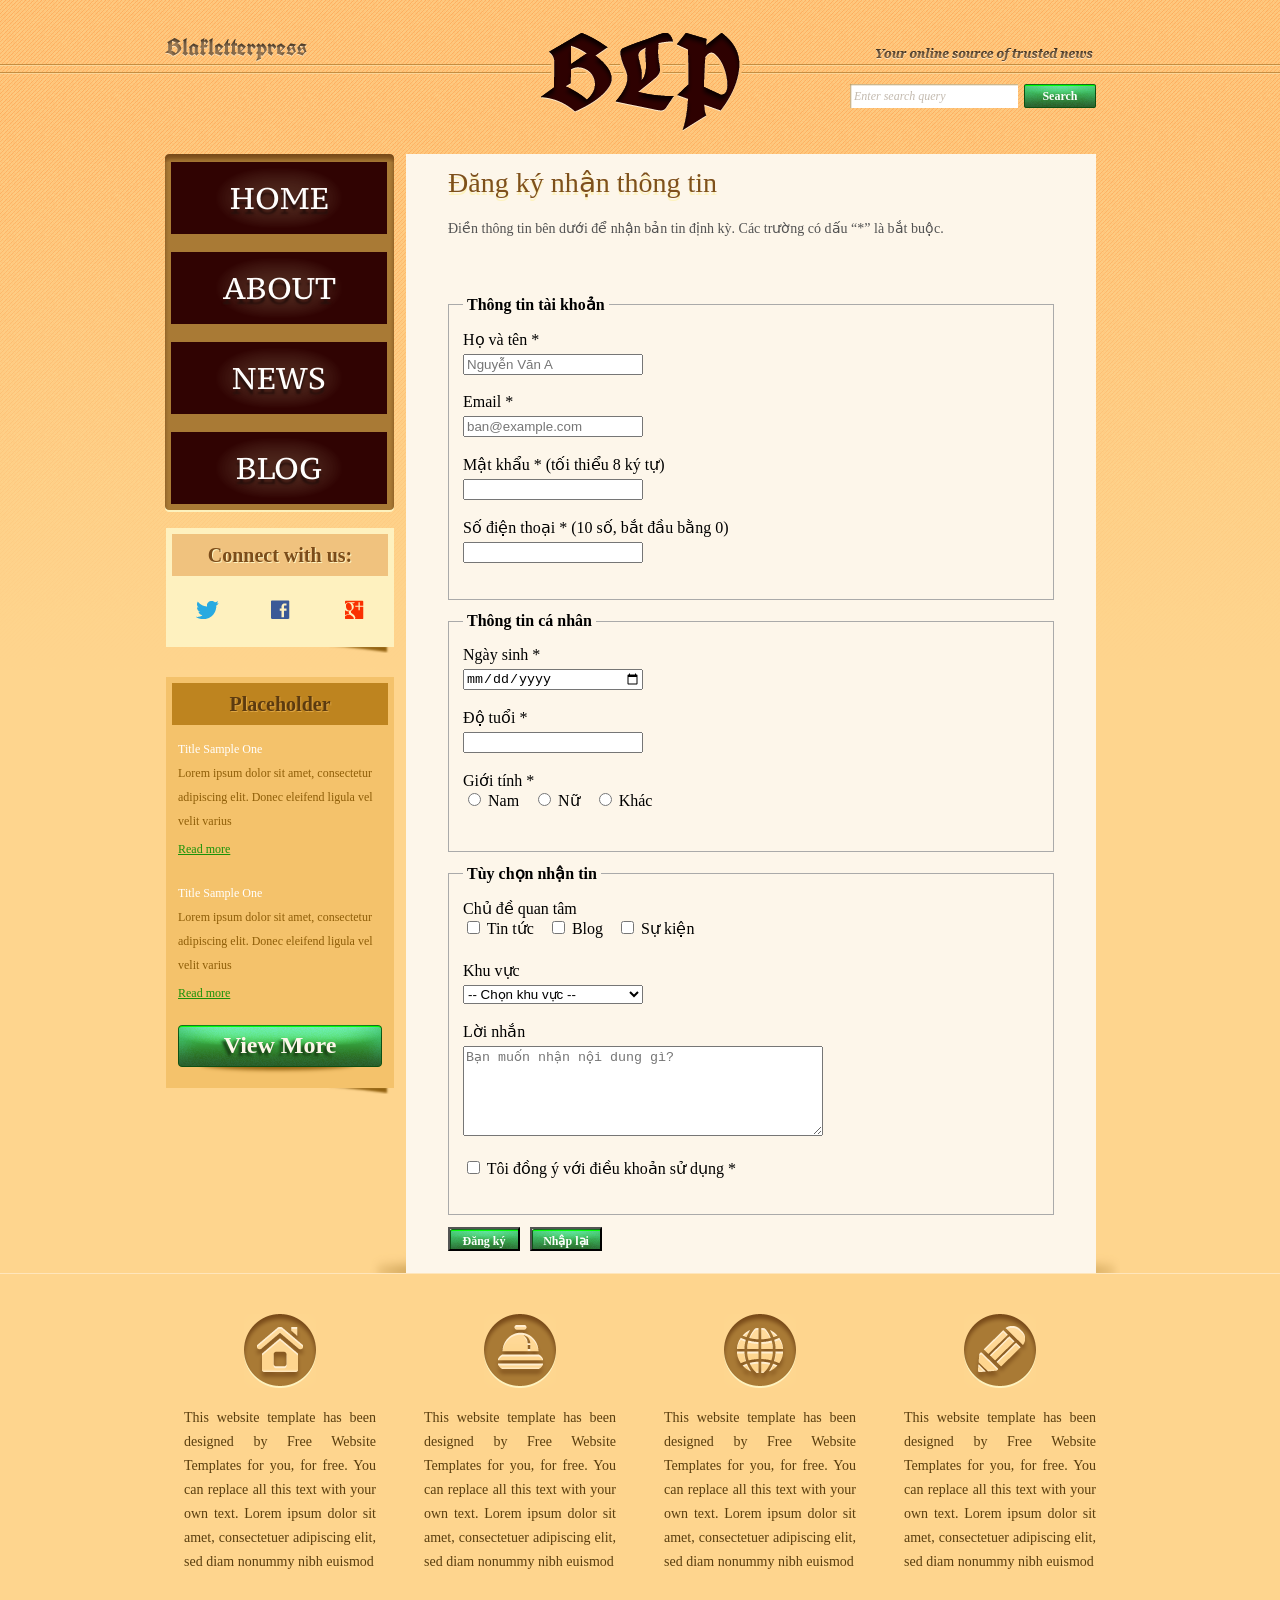
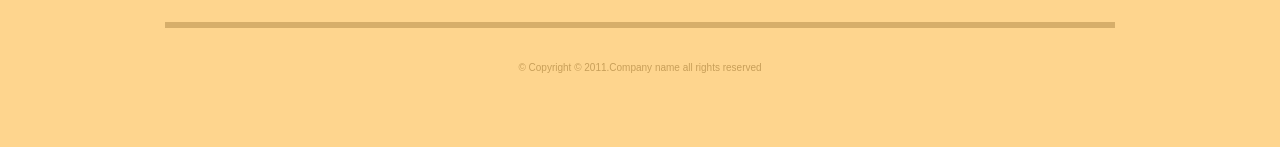
<file: register.html>
<!DOCTYPE html>
<!-- Dựa trên khung bố cục Blakletterpress của các trang trước -->
<html lang="vi">
<head>
    <meta charset="UTF-8">
    <title>Đăng ký nhận thông tin - Blakletterpress</title>
    <link rel="stylesheet" href="css/style.css" type="text/css">

    <!-- Chỉ bổ sung style cho phần form đăng ký.
         Phần khung trang vẫn dùng lại css/style.css như các trang trước. -->
    <style>
        #main .register-body {
            padding: 20px 32px 28px;
        }

        #main .register-body h1 {
            margin: 0 0 18px;
            font-size: 28px;
            font-weight: normal;
        }

        #main .register-body > p {
            margin-bottom: 24px;
        }

        #register-form fieldset {
            margin: 0 0 12px;
            padding: 16px 14px 18px;
            border: 1px solid #aaa;
        }

        #register-form legend {
            padding: 0 4px;
            font-weight: bold;
        }

        #register-form .form-row {
            margin-bottom: 18px;
        }

        #register-form label {
            display: block;
            margin-bottom: 5px;
        }

        #register-form input[type="text"],
        #register-form input[type="email"],
        #register-form input[type="password"],
        #register-form input[type="tel"],
        #register-form input[type="date"],
        #register-form input[type="number"],
        #register-form select,
        #register-form textarea {
            box-sizing: border-box;
            min-width: 180px;
        }

        #register-form textarea {
            width: 360px;
            max-width: 100%;
            min-height: 90px;
            resize: vertical;
        }

        #register-form .inline-options label {
            display: inline-block;
            margin-right: 10px;
            font-weight: normal;
        }

        #register-form .agreement label {
            display: inline;
        }

        #register-form .actions {
            margin-top: 8px;
        }

        #register-form .actions input {
            margin-right: 6px;
        }

        .required-note {
            font-size: 13px;
        }
    </style>
</head>

<body>
    <div id="page">

        <!-- HEADER -->
        <div id="header">
            <div id="motto">
                <a href="index.html" class="sitename">
                    <img src="images/blakletterpress.png"
                         height="24"
                         width="142"
                         alt="SiteName">
                </a>
                <p>
                    <img src="images/header-text.png"
                         height="14"
                         width="218"
                         alt="Text">
                </p>
            </div>

            <div id="logo">
                <a href="index.html">
                    <img src="images/logo.png" alt="LOGO">
                </a>
            </div>

            <div id="searchbar">
                <form action="#" method="post">
                    <input
                        type="text"
                        value="Enter search query"
                        class="txtfield"
                        onblur="if(this.value==''){this.value=this.defaultValue;}"
                        onfocus="if(this.value==this.defaultValue){this.value='';}"
                    >
                    <input type="submit" value="Search" class="btn">
                </form>
            </div>
        </div>

        <!-- CONTENTS -->
        <div id="contents">

            <!-- MAIN CONTENT -->
            <div id="main">
                <div class="body register-body">
                    <h1>Đăng ký nhận thông tin</h1>

                    <p class="required-note">
                        Điền thông tin bên dưới để nhận bản tin định kỳ.
                        Các trường có dấu “*” là bắt buộc.
                    </p>

                    <form id="register-form" action="#" method="post">

                        <!-- Thông tin tài khoản -->
                        <fieldset>
                            <legend>Thông tin tài khoản</legend>

                            <div class="form-row">
                                <label for="fullname">Họ và tên *</label>
                                <input
                                    type="text"
                                    id="fullname"
                                    name="fullname"
                                    placeholder="Nguyễn Văn A"
                                    required
                                >
                            </div>

                            <div class="form-row">
                                <label for="email">Email *</label>
                                <input
                                    type="email"
                                    id="email"
                                    name="email"
                                    placeholder="ban@example.com"
                                    required
                                >
                            </div>

                            <div class="form-row">
                                <label for="password">
                                    Mật khẩu * (tối thiểu 8 ký tự)
                                </label>
                                <input
                                    type="password"
                                    id="password"
                                    name="password"
                                    minlength="8"
                                    required
                                >
                            </div>

                            <div class="form-row">
                                <label for="phone">
                                    Số điện thoại * (10 số, bắt đầu bằng 0)
                                </label>
                                <input
                                    type="tel"
                                    id="phone"
                                    name="phone"
                                    pattern="0[0-9]{9}"
                                    title="Số điện thoại phải gồm 10 chữ số và bắt đầu bằng 0"
                                    required
                                >
                            </div>
                        </fieldset>

                        <!-- Thông tin cá nhân -->
                        <fieldset>
                            <legend>Thông tin cá nhân</legend>

                            <div class="form-row">
                                <label for="birthdate">Ngày sinh *</label>
                                <input
                                    type="date"
                                    id="birthdate"
                                    name="birthdate"
                                    required
                                >
                            </div>

                            <div class="form-row">
                                <label for="age">Độ tuổi *</label>
                                <input
                                    type="number"
                                    id="age"
                                    name="age"
                                    min="1"
                                    max="120"
                                    required
                                >
                            </div>

                            <div class="form-row">
                                <span>Giới tính *</span>
                                <div class="inline-options">
                                    <label>
                                        <input type="radio"
                                               name="gender"
                                               value="nam"
                                               required>
                                        Nam
                                    </label>

                                    <label>
                                        <input type="radio"
                                               name="gender"
                                               value="nu">
                                        Nữ
                                    </label>

                                    <label>
                                        <input type="radio"
                                               name="gender"
                                               value="khac">
                                        Khác
                                    </label>
                                </div>
                            </div>
                        </fieldset>

                        <!-- Tùy chọn nhận tin -->
                        <fieldset>
                            <legend>Tùy chọn nhận tin</legend>

                            <div class="form-row">
                                <span>Chủ đề quan tâm</span>
                                <div class="inline-options">
                                    <label>
                                        <input type="checkbox"
                                               name="topics"
                                               value="news">
                                        Tin tức
                                    </label>

                                    <label>
                                        <input type="checkbox"
                                               name="topics"
                                               value="blog">
                                        Blog
                                    </label>

                                    <label>
                                        <input type="checkbox"
                                               name="topics"
                                               value="event">
                                        Sự kiện
                                    </label>
                                </div>
                            </div>

                            <div class="form-row">
                                <label for="region">Khu vực</label>
                                <select id="region" name="region">
                                    <option value="">-- Chọn khu vực --</option>
                                    <option value="north">Miền Bắc</option>
                                    <option value="central">Miền Trung</option>
                                    <option value="south">Miền Nam</option>
                                </select>
                            </div>

                            <div class="form-row">
                                <label for="message">Lời nhắn</label>
                                <textarea
                                    id="message"
                                    name="message"
                                    rows="4"
                                    cols="40"
                                    placeholder="Bạn muốn nhận nội dung gì?"
                                ></textarea>
                            </div>

                            <div class="form-row agreement">
                                <input
                                    type="checkbox"
                                    id="terms"
                                    name="terms"
                                    required
                                >
                                <label for="terms">
                                    Tôi đồng ý với điều khoản sử dụng *
                                </label>
                            </div>
                        </fieldset>

                        <div class="actions">
                            <input type="submit" value="Đăng ký" class="btn">
                            <input type="reset" value="Nhập lại" class="btn">
                        </div>
                    </form>
                </div>
            </div>

            <!-- SIDEBAR -->
            <div id="sidebar">
                <div id="navigation">
                    <div>
                        <ul>
                            <li>
                                <a href="index.html">Home</a>
                            </li>
                            <li>
                                <a href="about.html">About</a>
                            </li>
                            <li>
                                <a href="news.html">News</a>
                            </li>
                            <li>
                                <a href="blog.html">Blog</a>
                            </li>
                        </ul>
                    </div>
                </div>

                <div class="section">
                    <div id="connect">
                        <h2>Connect with us:</h2>
                        <a href="http://freewebsitetemplates.com/go/twitter/"
                           target="_blank"
                           class="twitter"></a>
                        <a href="http://freewebsitetemplates.com/go/facebook/"
                           target="_blank"
                           class="facebook"></a>
                        <a href="http://freewebsitetemplates.com/go/googleplus/"
                           target="_blank"
                           class="googleplus"></a>
                    </div>
                </div>

                <div class="section">
                    <div id="posts">
                        <h2>Placeholder</h2>
                        <ul>
                            <li>
                                <h5>Title Sample One</h5>
                                <p>
                                    Lorem ipsum dolor sit amet, consectetur
                                    adipiscing elit. Donec eleifend ligula vel
                                    velit varius
                                </p>
                                <a href="news.html" class="more">Read more</a>
                            </li>
                            <li>
                                <h5>Title Sample One</h5>
                                <p>
                                    Lorem ipsum dolor sit amet, consectetur
                                    adipiscing elit. Donec eleifend ligula vel
                                    velit varius
                                </p>
                                <a href="news.html" class="more">Read more</a>
                            </li>
                        </ul>

                        <a href="news.html" class="btn2">View More</a>
                    </div>
                </div>
            </div>
        </div>

        <!-- FOOTER -->
        <div id="footer">
            <div>
                <ul id="featured">
                    <li>
                        <a href="index.html" class="home"></a>
                        <p>
                            This website template has been designed by Free
                            Website Templates for you, for free. You can replace
                            all this text with your own text. Lorem ipsum dolor
                            sit amet, consectetuer adipiscing elit, sed diam
                            nonummy nibh euismod
                        </p>
                    </li>
                    <li>
                        <a href="index.html" class="bell"></a>
                        <p>
                            This website template has been designed by Free
                            Website Templates for you, for free. You can replace
                            all this text with your own text. Lorem ipsum dolor
                            sit amet, consectetuer adipiscing elit, sed diam
                            nonummy nibh euismod
                        </p>
                    </li>
                    <li>
                        <a href="index.html" class="globe"></a>
                        <p>
                            This website template has been designed by Free
                            Website Templates for you, for free. You can replace
                            all this text with your own text. Lorem ipsum dolor
                            sit amet, consectetuer adipiscing elit, sed diam
                            nonummy nibh euismod
                        </p>
                    </li>
                    <li>
                        <a href="index.html" class="pencil"></a>
                        <p>
                            This website template has been designed by Free
                            Website Templates for you, for free. You can replace
                            all this text with your own text. Lorem ipsum dolor
                            sit amet, consectetuer adipiscing elit, sed diam
                            nonummy nibh euismod
                        </p>
                    </li>
                </ul>

                <p id="footnote">
                    © Copyright © 2011.Company name all rights reserved
                </p>
            </div>
        </div>

    </div>
</body>
</html>
</file>
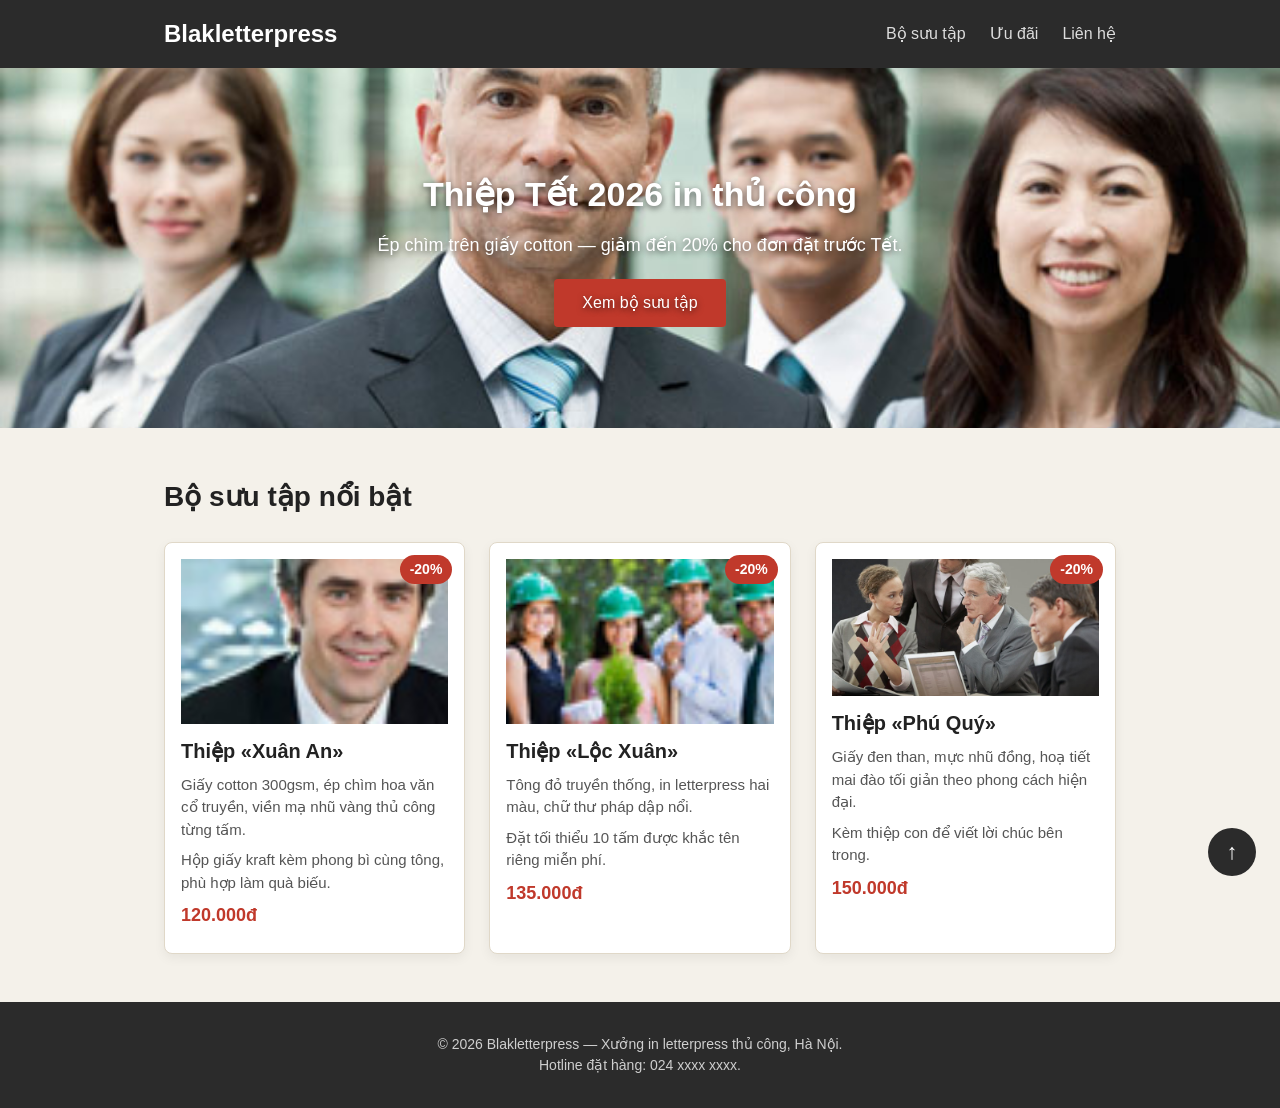
<file: Bai tap 1 Tim va sua loi CSS/trang.html>
<!DOCTYPE html>
<html lang="vi">
<head>
	<meta charset="UTF-8">
	<meta name="viewport" content="width=device-width, initial-scale=1.0">
	<title>Khuyến mãi thiệp Tết 2026 — Blakletterpress</title>
	<link rel="stylesheet" href="style-loi.css">
</head>
<body>
	<header class="site-header">
		<div class="header-inner">
			<a href="#" class="brand">Blakletterpress</a>
			<nav class="main-nav">
				<ul>
					<li><a href="#bo-suu-tap">Bộ sưu tập</a></li>
					<li><a href="#uu-dai">Ưu đãi</a></li>
					<li><a href="#lien-he">Liên hệ</a></li>
				</ul>
			</nav>
		</div>
	</header>

	<section class="hero">
		<img class="hero-bg" src="./images/team-large.jpg" alt="Xưởng in letterpress Blakletterpress">
		<div class="hero-overlay">
			<h1>Thiệp Tết 2026 in thủ công</h1>
			<p>Ép chìm trên giấy cotton — giảm đến 20% cho đơn đặt trước Tết.</p>
			<a href="#bo-suu-tap" class="hero-btn">Xem bộ sưu tập</a>
		</div>
	</section>

	<main>
		<section id="bo-suu-tap" class="products">
			<h2>Bộ sưu tập nổi bật</h2>
			<div class="card-list">

				<article class="card">
					<span class="badge">-20%</span>
					<img src="./images/smiling.jpg" alt="Thiệp Xuân An">
					<div class="card-body">
						<h3>Thiệp &laquo;Xuân An&raquo;</h3>
						<p>Giấy cotton 300gsm, ép chìm hoa văn cổ truyền, viền mạ nhũ vàng thủ công từng tấm.</p>
						<p>Hộp giấy kraft kèm phong bì cùng tông, phù hợp làm quà biếu.</p>
						<p class="price">120.000đ</p>
					</div>
				</article>

				<article class="card">
					<span class="badge">-20%</span>
					<img src="./images/ecofriends.jpg" alt="Thiệp Lộc Xuân">
					<div class="card-body">
						<h3>Thiệp &laquo;Lộc Xuân&raquo;</h3>
						<p>Tông đỏ truyền thống, in letterpress hai màu, chữ thư pháp dập nổi.</p>
						<p>Đặt tối thiểu 10 tấm được khắc tên riêng miễn phí.</p>
						<p class="price">135.000đ</p>
					</div>
				</article>

				<article class="card">
					<span class="badge">-20%</span>
					<img src="./images/meeting.jpg" alt="Thiệp Phú Quý">
					<div class="card-body">
						<h3>Thiệp &laquo;Phú Quý&raquo;</h3>
						<p>Giấy đen than, mực nhũ đồng, hoạ tiết mai đào tối giản theo phong cách hiện đại.</p>
						<p>Kèm thiệp con để viết lời chúc bên trong.</p>
						<p class="price">150.000đ</p>
					</div>
				</article>

			</div>
		</section>
	</main>

	<a href="#" class="back-to-top" aria-label="Lên đầu trang">↑</a>

	<footer id="lien-he" class="site-footer">
		<p>© 2026 Blakletterpress — Xưởng in letterpress thủ công, Hà Nội.</p>
		<p>Hotline đặt hàng: 024&nbsp;xxxx&nbsp;xxxx.</p>
	</footer>
</body>
</html>
</file>
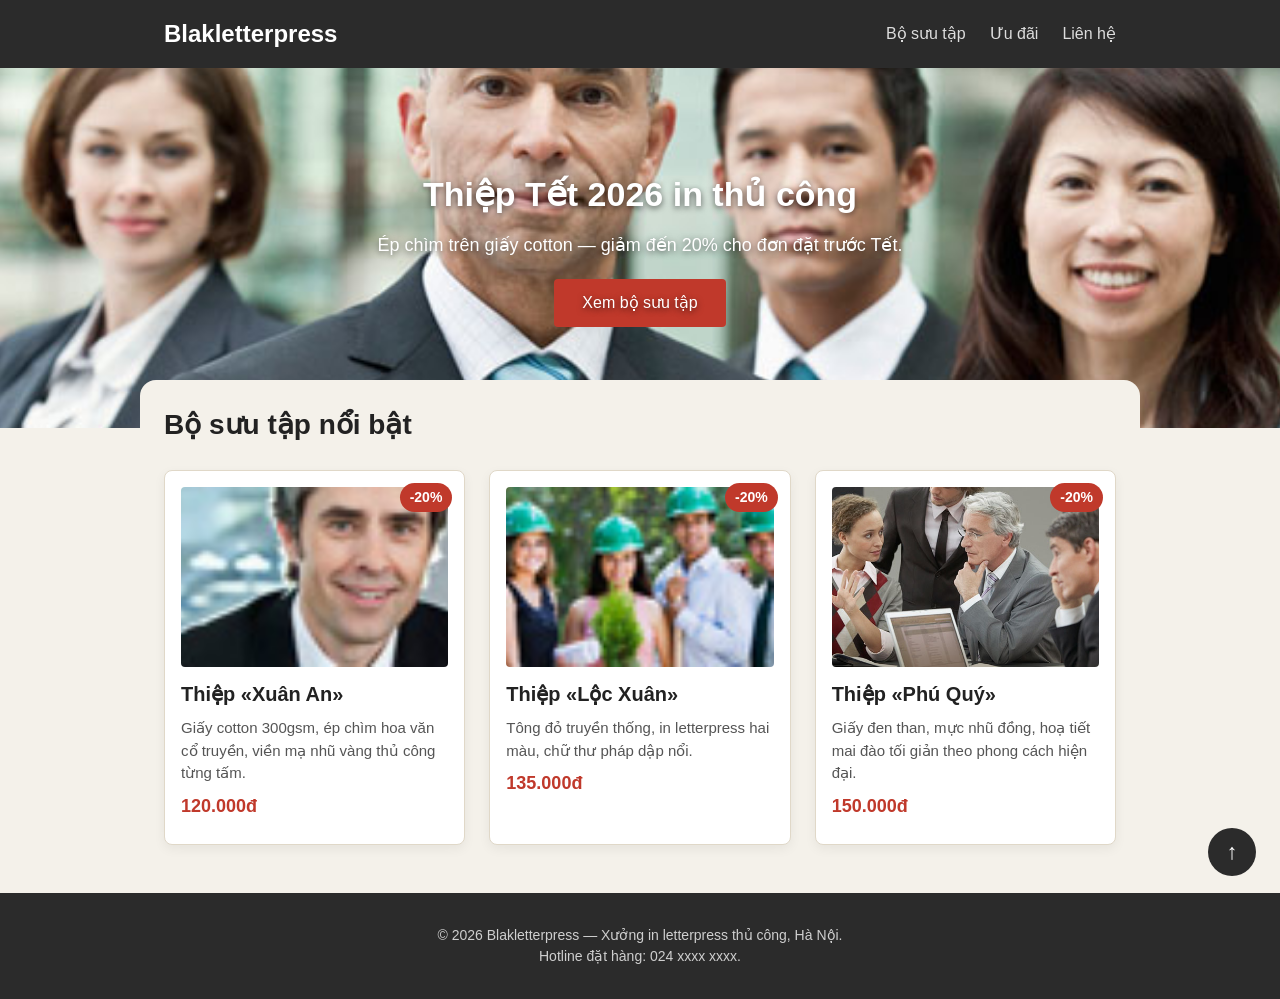
<file: Bai tap 2 Tim va sua loi CSS/trang.html>
<!DOCTYPE html>
<html lang="vi">
<head>
	<meta charset="UTF-8">
	<meta name="viewport" content="width=device-width, initial-scale=1.0">
	<title>Khuyến mãi thiệp Tết 2026 — Blakletterpress</title>
	<link rel="stylesheet" href="style-loi.css">
</head>
<body>
	<div class="page">
		<header class="site-header">
			<div class="header-inner">
				<a href="#" class="brand">Blakletterpress</a>
				<nav class="main-nav">
					<ul>
						<li><a href="#bo-suu-tap">Bộ sưu tập</a></li>
						<li><a href="#uu-dai">Ưu đãi</a></li>
						<li><a href="#lien-he">Liên hệ</a></li>
					</ul>
				</nav>
			</div>
		</header>

		<section class="hero">
			<img class="hero-bg" src="./images/team-large.jpg" alt="Xưởng in letterpress Blakletterpress">
			<div class="hero-overlay">
				<h1>Thiệp Tết 2026 in thủ công</h1>
				<p>Ép chìm trên giấy cotton — giảm đến 20% cho đơn đặt trước Tết.</p>
				<a href="#bo-suu-tap" class="hero-btn">Xem bộ sưu tập</a>
			</div>
		</section>

		<main>
			<section id="bo-suu-tap" class="products">
				<h2>Bộ sưu tập nổi bật</h2>
				<div class="card-list">

					<article class="card">
						<span class="badge">-20%</span>
						<img src="./images/smiling.jpg" alt="Thiệp Xuân An">
						<div class="card-body">
							<h3>Thiệp &laquo;Xuân An&raquo;</h3>
							<p>Giấy cotton 300gsm, ép chìm hoa văn cổ truyền, viền mạ nhũ vàng thủ công từng tấm.</p>
							<p class="price">120.000đ</p>
						</div>
					</article>

					<article class="card">
						<span class="badge">-20%</span>
						<img src="./images/ecofriends.jpg" alt="Thiệp Lộc Xuân">
						<div class="card-body">
							<h3>Thiệp &laquo;Lộc Xuân&raquo;</h3>
							<p>Tông đỏ truyền thống, in letterpress hai màu, chữ thư pháp dập nổi.</p>
							<p class="price">135.000đ</p>
						</div>
					</article>

					<article class="card">
						<span class="badge">-20%</span>
						<img src="./images/meeting.jpg" alt="Thiệp Phú Quý">
						<div class="card-body">
							<h3>Thiệp &laquo;Phú Quý&raquo;</h3>
							<p>Giấy đen than, mực nhũ đồng, hoạ tiết mai đào tối giản theo phong cách hiện đại.</p>
							<p class="price">150.000đ</p>
						</div>
					</article>

				</div>
			</section>
		</main>

		<a href="#" class="back-to-top" aria-label="Lên đầu trang">↑</a>

		<footer id="lien-he" class="site-footer">
			<p>© 2026 Blakletterpress — Xưởng in letterpress thủ công, Hà Nội.</p>
			<p>Hotline đặt hàng: 024&nbsp;xxxx&nbsp;xxxx.</p>
		</footer>
	</div>
</body>
</html>
</file>
<file: baitapJS_18_10/bai3/css/style.css>
/* Website template by freewebsitetemplates.com */
@font-face {
	font-family: 'PTSerif-Caption';
	src: url('../fonts/PT_Serif-Caption-Web-Regular.eot');
	src: local('☺'), url('../fonts/PT_Serif-Caption-Web-Regular.woff') format('woff'), url('../fonts/PT_Serif-Caption-Web-Regular.ttf') format('truetype'), url('../fonts/PT_Serif-Caption-Web-Regular.svg') format('svg');
	font-weight: normal;
	font-style: normal;
}
@font-face {
	font-family: 'UnifrakturCook-Bold';
	src: url('../fonts/UnifrakturCook-Bold.eot');
	src: local('☺'), url('../fonts/UnifrakturCook-Bold.woff') format('woff'), url('../fonts/UnifrakturCook-Bold.ttf') format('truetype'), url('../fonts/UnifrakturCook-Bold.svg') format('svg');
	font-weight: normal;
	font-style: normal;
}
body {
	background: #fed58e url(../images/bg-body.png) repeat-x left top;
	font-family: Georgia, "Times New Roman", Times, serif;
	margin: 0;
}
#background {
}
#page {
	width: 960px;
	margin: 0 auto;
}
img {
	border: 0;
}
/*------------------------------ SPRITES ------------------------------*/
.btn, .btn2, #searchbar form input.txtfield, #navigation li, #navigation li a:hover, #navigation li.selected a {
	background: url(../images/interface.png) no-repeat;
}
#navigation, #navigation > div, #navigation ul {
	background-image: url(../images/bg-navigation.png);
	background-repeat: no-repeat;
}
#connect > a, #featured li > a {
	background: url(../images/icons.png) no-repeat;
}
.btn {
	background-position: -178px 0;
	color: #fcfefc;
	cursor: pointer;
	font-family: Georgia, "Times New Roman", Times, serif;
	font-size: 12px;
	font-weight: bold;
	height: 24px;
	line-height: 24px;
	width: 72px;
	padding: 0 0 4px;
	text-align: center;
}
.btn:hover {
	background-position: -260px 0;
}
.btn2 {
	background-position: 0 -32px;
	display: block;
	color: #fdf6ea;
	font-family: Georgia, "Times New Roman", Times, serif;
	font-size: 24px;
	font-weight: bold;
	height: 51px;
	line-height: 40px;
	width: 204px;
	text-align: center;
	text-decoration: none;
	text-shadow: -3px 3px 3px #173c13;
}
.btn2:hover {
	background-position: -216px -31px;
}
/*------------------------------ HEADER ------------------------------*/
#header {
	height: 106px;
	padding: 24px 0;
	text-align: center;
	position: relative
}
/** motto **/
#motto {
	text-align: right;
	padding: 13px 27px 15px 0;
}
a.sitename {
	float: left;
	display: inline-block;
	font-family: "UnifrakturCook-Bold";
	font-size: 24px;
	height: 24px;
	margin-left: 5px;
}
#motto p {
	display: inline-block;
	height: 24px;
	line-height: 24px;
	margin: 8px 0 0;
}
/** Logo **/
#logo {
	display: inline-block;
	position: absolute;
	left: 360px;
	top: 24px;
}
/** Searchbar **/
#searchbar {
	padding: 0 24px 15px 0;
	text-align: right;
}
#searchbar form {
	display: inline-block;
*float: right; /** Needed for IE7 **/
}
#searchbar form input {
	float: left;
	border: 0;
	margin: 0;
}
#searchbar input.txtfield {
	background-position: 0 0;
	color: #c3baaf;
	font-family: Georgia, "Times New Roman", Times, serif;
	font-size: 12px;
	font-style: italic;
	height: 24px;
	line-height: 24px;
	width: 160px;
	margin: 0 6px 0 0;
	padding: 0 4px;
}
/*------------------------------ CONTENTS ------------------------------*/
#contents {
	background: url(../images/content-shadow.png) no-repeat right bottom;
*display: inline-block; /** Needed for IE7 **/
}
#contents:after {
	clear:both;
	content:"";
	display:block;
	height:0;
	line-height:0;
	visibility:hidden;
}
#contents h1 {
	color: #7e501c;
	font-size: 31px;
	font-weight: normal;
	margin: 0 0 30px;
	text-align: justify;
	text-shadow: 0 3px #fdf2be;
}
#contents h1 a {
	color: #7e501c;
}
#contents h1 em {
	font-weight: bold;
	text-transform: uppercase;
}
#contents h2 {
	font-size: 20px;
	line-height: 42px;
	margin: 0 0 24px;
	text-align: center;
}
#contents h3 {
	color: #300302;
	font-size: 18px;
	line-height: 24px;
	margin: 0 0 0;
	text-transform: uppercase;
}
#contents h4 {
	color: #300302;
	font-size: 14px;
	line-height: 24px;
	margin: 0;
}
#contents p {
	color: #525252;
	font-size: 14px;
	line-height: 24px;
	margin: 0;
	padding: 0 0 30px;
	text-align: justify;
}
#contents p a {
	color: #525252;
}
#contents p a:hover {
	color: #e19320;
}
/** MAIN **/
#main {
	float: right;
	background-color: #fdf6ea;
	min-height: 982px;
	width: 666px;
	margin: 0 24px 0 12px;
	padding: 12px 12px 22px;
}
#main div.body {
	padding: 0 30px;
}
/** list **/
#list {
	list-style: none;
	margin: 30px 0;
	padding: 0;
}
#list li {
	display: inline-block;
	width: 100%;
	margin: 0 0 54px;
}
#list span.time {
	float: right;
	font-size: 12px;
	font-weight: bold;
	margin: 7px 0 0;
}
#list li p {
	padding-bottom: 0;
}
#list li a.more {
	float: right;
	color: #300302;
	font-size: 14px;
	font-style: italic;
}
#list li a.more:hover {
	color: #097a07;
}
/** pagination **/
#pagination {
	font-family: Arial, Helvetica, sans-serif;
	font-size: 12px;
	text-align: center;
}
#pagination a {
	color: #a2a2a1;
	margin: 0 3px;
	padding: 0 2px;
	text-decoration: none;
}
#pagination a:hover {
	color: #be841f;
}
/** gallery **/
#gallery {
	margin: 0 0 36px;
}
#gallery > div {
	margin: 0 0 14px;
}
#gallery ul {
	background-color: #ebe0ce;
	display: inline-block;
	list-style: none;
	width: 606px;
	margin: 0;
	padding: 6px 30px;
}
#gallery ul li {
	float: left;
	cursor: pointer;
	height: 48px;
	width: 78px;
	margin: 0 11px;
}
#gallery ul li:hover {
	filter:alpha(opacity=80);
	opacity: 0.8;
}
/** SIDEBAR **/
#sidebar {
	float: left;
	height: auto;
	width: 229px;
	margin-left: 5px;
}
#sidebar div.section {
	background: url(../images/box-shadow-bottom.png) no-repeat left bottom;
	margin: 0 0 24px;
	padding: 0 0 6px;
}
/** Navigation **/
#navigation {
	background-position: -468px bottom;
	margin: 0 0 16px;
	padding: 0 0 8px;
}
#navigation > div {
	background-position: 0 top;
	padding: 8px 0 0;
}
#navigation ul {
	background-position: -234px top;
	background-repeat: repeat-y;
	list-style: none;
	margin: 0;
	padding: 0 6px;
}
#navigation li {
	background-position: 0 -90px;
	height: 72px;
	width: 216px;
	margin-top: 18px;
}
#navigation li:hover, #navigation li.selected {
	background-position: -226px -90px;
}
#navigation li:first-child {
	margin-top: 0;
}
#navigation li a {
	color: #fffefd;
	display: block;
	font: 30px/72px "PTSerif-Caption";
	text-align: center;
	text-decoration: none;
	text-transform: uppercase;
	text-shadow: 0 5px 2px #27100c;
}
#navigation li a:hover, #navigation li.selected a {
	background-position: 24px -162px;
}
/** connect **/
#connect {
	background-color: #fef1bf;
	margin-left: 1px;
	padding: 6px;
}
#connect h2 {
	background-color: #f0c27e;
	color: #7b4c1a;
	text-shadow: 1px 1px #fdf2be;
}
#connect > a {
	display: inline-block;
	height: 19px;
	width: 23px;
	margin: 0 24px 18px;
}
#connect a.twitter {
	background-position: 0 0;
}
#connect a.facebook {
	background-position: -72px 0;
	width: 19px;
}
#connect a.googleplus {
	background-position: -141px 0;
	width: 22px;
}
/** Post **/
#posts {
	background-color: #f4c26b;
	margin-left: 1px;
	padding: 6px;
}
#posts h2 {
	background-color: #be841f;
	color: #5c3b10;
	margin-bottom: 12px;
	text-shadow: 1px 1px #dfa643;
}
#posts ul {
	list-style: none;
	margin: 0;
	padding: 0 6px;
	overflow: hidden;
}
#posts li {
	margin: 0 0 24px;
}
#posts h5 {
	color: #fff;
	font-size: 12px;
	font-weight: normal;
	line-height: 24px;
	margin: 0;
}
#posts p {
	color: #8f5e08;
	font-size: 12px;
	padding-bottom: 6px;
	text-align: left;
}
#posts a.more {
	color: #199209;
	font-size: 12px;
}
#posts a.more:hover {
	color: #bb8528;
}
#posts a.btn2 {
	margin: 0 auto 6px;
}
/** hover states **/
#contents h1 a:hover, #posts p a:hover {
	text-decoration: none;
}
/*------------------------------ FOOTER ------------------------------*/
#footer {
	border-top: 1px solid #ffe6bc;
	width: 100%;
	padding: 40px 0;
	position: absolute;
	left: 0;
}
#footer > div {
	width: 960px;
	margin: 0 auto;
}
/** featured **/
#featured {
	display: inline-block;
	list-style: none;
	margin: 0 0 30px;
	padding: 0;
}
#featured li {
	float: left;
	width: 192px;
	margin: 0 24px;
}
#featured li > a {
	display: block;
	height: 74px;
	width: 72px;
	margin: 0 auto 18px;
}
#featured li a.home {
	background-position: -91px -27px;
}
#featured li a.bell {
	background-position: -91px -112px;
}
#featured li a.globe {
	background-position: -91px -196px;
}
#featured li a.pencil {
	background-position: -91px -280px;
}
#featured li a.home:hover {
	background-position: 0 -27px;
}
#featured li a.bell:hover {
	background-position: 0 -112px;
}
#featured li a.globe:hover {
	background-position: 0 -196px;
}
#featured li a.pencil:hover {
	background-position: 0 -280px;
}
#featured li p {
	color: #593e0f;
	font: 14px/24px "Times New Roman", Times, serif;
	text-align: justify;
}
#featured li p a {
	color: #593e0f;
}
#featured li p a:hover {
	color: #bb8528;
}
#footnote {
	color: #c89f59;
	font-family: "Trebuchet MS", Arial, Helvetica, sans-serif;
	font-size: 10px;
	width: 950px;
	border-top: 6px solid #d6ae6a;
	margin: 0 auto;
	padding: 34px 0;
	text-align: center;
}
</file>
<file: baitapJS_18_10/bai3/css/bai-js.css>
/* Bổ sung cho bài thực hành JavaScript — không sửa css/style.css gốc */

/* ----- Dùng chung ----- */
#ket-qua {
	background-color: #fef1bf;
	border: 1px solid #f0c27e;
	color: #300302;
	font: 13px/20px Consolas, "Courier New", monospace;
	min-height: 60px;
	margin: 12px 0 30px;
	padding: 12px;
	white-space: pre-wrap;
}
#contents code {
	background-color: #ebe0ce;
	font-family: Consolas, "Courier New", monospace;
	padding: 0 3px;
}
#nut-khoa, #nut-dang, #nut-kiem-tra {
	background-color: #be841f;
	border: 0;
	color: #fffefd;
	cursor: pointer;
	font: bold 12px/24px Georgia, "Times New Roman", Times, serif;
	margin: 8px 0 0;
	padding: 0 12px;
}

/* ----- Bài A: thư viện ảnh ----- */
#gallery ul li.dang-chon {
	outline: 3px solid #be841f;
}
#chu-thich {
	font-size: 12px;
	font-style: italic;
	padding: 6px 0 0;
	text-align: center;
}

/* ----- Bài B: lọc tin và đăng tin nhanh ----- */
.an {
	display: none !important;
}
#list li p {
	max-height: 48px;
	overflow: hidden;
}
#list li p.day-du {
	max-height: none;
}
#list li button.more {
	background: none;
	border: 0;
	color: #300302;
	cursor: pointer;
	float: right;
	font: italic 14px Georgia, "Times New Roman", Times, serif;
	padding: 0;
}
#list li button.more:hover {
	color: #097a07;
}
#them-tin {
	background-color: #ebe0ce;
	margin: 30px 0 12px;
	padding: 12px;
}
#them-tin input, #them-tin textarea {
	border: 1px solid #c3baaf;
	box-sizing: border-box;
	display: block;
	font: 13px Georgia, "Times New Roman", Times, serif;
	margin: 6px 0;
	padding: 4px;
	width: 100%;
}
#bao-loi {
	color: #b3261e;
	font-size: 12px;
	min-height: 18px;
	padding: 6px 0 0;
}
#bo-dem, #khong-thay {
	font-size: 12px;
	font-style: italic;
	padding: 0;
}
</file>
<file: baitapJS_18_10/bai_2/css/style.css>
/* Website template by freewebsitetemplates.com */
@font-face {
	font-family: 'PTSerif-Caption';
	src: url('../fonts/PT_Serif-Caption-Web-Regular.eot');
	src: local('☺'), url('../fonts/PT_Serif-Caption-Web-Regular.woff') format('woff'), url('../fonts/PT_Serif-Caption-Web-Regular.ttf') format('truetype'), url('../fonts/PT_Serif-Caption-Web-Regular.svg') format('svg');
	font-weight: normal;
	font-style: normal;
}
@font-face {
	font-family: 'UnifrakturCook-Bold';
	src: url('../fonts/UnifrakturCook-Bold.eot');
	src: local('☺'), url('../fonts/UnifrakturCook-Bold.woff') format('woff'), url('../fonts/UnifrakturCook-Bold.ttf') format('truetype'), url('../fonts/UnifrakturCook-Bold.svg') format('svg');
	font-weight: normal;
	font-style: normal;
}
body {
	background: #fed58e url(../images/bg-body.png) repeat-x left top;
	font-family: Georgia, "Times New Roman", Times, serif;
	margin: 0;
}
#background {
}
#page {
	width: 960px;
	margin: 0 auto;
}
img {
	border: 0;
}
/*------------------------------ SPRITES ------------------------------*/
.btn, .btn2, #searchbar form input.txtfield, #navigation li, #navigation li a:hover, #navigation li.selected a {
	background: url(../images/interface.png) no-repeat;
}
#navigation, #navigation > div, #navigation ul {
	background-image: url(../images/bg-navigation.png);
	background-repeat: no-repeat;
}
#connect > a, #featured li > a {
	background: url(../images/icons.png) no-repeat;
}
.btn {
	background-position: -178px 0;
	color: #fcfefc;
	cursor: pointer;
	font-family: Georgia, "Times New Roman", Times, serif;
	font-size: 12px;
	font-weight: bold;
	height: 24px;
	line-height: 24px;
	width: 72px;
	padding: 0 0 4px;
	text-align: center;
}
.btn:hover {
	background-position: -260px 0;
}
.btn2 {
	background-position: 0 -32px;
	display: block;
	color: #fdf6ea;
	font-family: Georgia, "Times New Roman", Times, serif;
	font-size: 24px;
	font-weight: bold;
	height: 51px;
	line-height: 40px;
	width: 204px;
	text-align: center;
	text-decoration: none;
	text-shadow: -3px 3px 3px #173c13;
}
.btn2:hover {
	background-position: -216px -31px;
}
/*------------------------------ HEADER ------------------------------*/
#header {
	height: 106px;
	padding: 24px 0;
	text-align: center;
	position: relative
}
/** motto **/
#motto {
	text-align: right;
	padding: 13px 27px 15px 0;
}
a.sitename {
	float: left;
	display: inline-block;
	font-family: "UnifrakturCook-Bold";
	font-size: 24px;
	height: 24px;
	margin-left: 5px;
}
#motto p {
	display: inline-block;
	height: 24px;
	line-height: 24px;
	margin: 8px 0 0;
}
/** Logo **/
#logo {
	display: inline-block;
	position: absolute;
	left: 360px;
	top: 24px;
}
/** Searchbar **/
#searchbar {
	padding: 0 24px 15px 0;
	text-align: right;
}
#searchbar form {
	display: inline-block;
*float: right; /** Needed for IE7 **/
}
#searchbar form input {
	float: left;
	border: 0;
	margin: 0;
}
#searchbar input.txtfield {
	background-position: 0 0;
	color: #c3baaf;
	font-family: Georgia, "Times New Roman", Times, serif;
	font-size: 12px;
	font-style: italic;
	height: 24px;
	line-height: 24px;
	width: 160px;
	margin: 0 6px 0 0;
	padding: 0 4px;
}
/*------------------------------ CONTENTS ------------------------------*/
#contents {
	background: url(../images/content-shadow.png) no-repeat right bottom;
*display: inline-block; /** Needed for IE7 **/
}
#contents:after {
	clear:both;
	content:"";
	display:block;
	height:0;
	line-height:0;
	visibility:hidden;
}
#contents h1 {
	color: #7e501c;
	font-size: 31px;
	font-weight: normal;
	margin: 0 0 30px;
	text-align: justify;
	text-shadow: 0 3px #fdf2be;
}
#contents h1 a {
	color: #7e501c;
}
#contents h1 em {
	font-weight: bold;
	text-transform: uppercase;
}
#contents h2 {
	font-size: 20px;
	line-height: 42px;
	margin: 0 0 24px;
	text-align: center;
}
#contents h3 {
	color: #300302;
	font-size: 18px;
	line-height: 24px;
	margin: 0 0 0;
	text-transform: uppercase;
}
#contents h4 {
	color: #300302;
	font-size: 14px;
	line-height: 24px;
	margin: 0;
}
#contents p {
	color: #525252;
	font-size: 14px;
	line-height: 24px;
	margin: 0;
	padding: 0 0 30px;
	text-align: justify;
}
#contents p a {
	color: #525252;
}
#contents p a:hover {
	color: #e19320;
}
/** MAIN **/
#main {
	float: right;
	background-color: #fdf6ea;
	min-height: 982px;
	width: 666px;
	margin: 0 24px 0 12px;
	padding: 12px 12px 22px;
}
#main div.body {
	padding: 0 30px;
}
/** list **/
#list {
	list-style: none;
	margin: 30px 0;
	padding: 0;
}
#list li {
	display: inline-block;
	width: 100%;
	margin: 0 0 54px;
}
#list span.time {
	float: right;
	font-size: 12px;
	font-weight: bold;
	margin: 7px 0 0;
}
#list li p {
	padding-bottom: 0;
}
#list li a.more {
	float: right;
	color: #300302;
	font-size: 14px;
	font-style: italic;
}
#list li a.more:hover {
	color: #097a07;
}
/** pagination **/
#pagination {
	font-family: Arial, Helvetica, sans-serif;
	font-size: 12px;
	text-align: center;
}
#pagination a {
	color: #a2a2a1;
	margin: 0 3px;
	padding: 0 2px;
	text-decoration: none;
}
#pagination a:hover {
	color: #be841f;
}
/** gallery **/
#gallery {
	margin: 0 0 36px;
}
#gallery > div {
	margin: 0 0 14px;
}
#gallery ul {
	background-color: #ebe0ce;
	display: inline-block;
	list-style: none;
	width: 606px;
	margin: 0;
	padding: 6px 30px;
}
#gallery ul li {
	float: left;
	cursor: pointer;
	height: 48px;
	width: 78px;
	margin: 0 11px;
}
#gallery ul li:hover {
	filter:alpha(opacity=80);
	opacity: 0.8;
}
/** SIDEBAR **/
#sidebar {
	float: left;
	height: auto;
	width: 229px;
	margin-left: 5px;
}
#sidebar div.section {
	background: url(../images/box-shadow-bottom.png) no-repeat left bottom;
	margin: 0 0 24px;
	padding: 0 0 6px;
}
/** Navigation **/
#navigation {
	background-position: -468px bottom;
	margin: 0 0 16px;
	padding: 0 0 8px;
}
#navigation > div {
	background-position: 0 top;
	padding: 8px 0 0;
}
#navigation ul {
	background-position: -234px top;
	background-repeat: repeat-y;
	list-style: none;
	margin: 0;
	padding: 0 6px;
}
#navigation li {
	background-position: 0 -90px;
	height: 72px;
	width: 216px;
	margin-top: 18px;
}
#navigation li:hover, #navigation li.selected {
	background-position: -226px -90px;
}
#navigation li:first-child {
	margin-top: 0;
}
#navigation li a {
	color: #fffefd;
	display: block;
	font: 30px/72px "PTSerif-Caption";
	text-align: center;
	text-decoration: none;
	text-transform: uppercase;
	text-shadow: 0 5px 2px #27100c;
}
#navigation li a:hover, #navigation li.selected a {
	background-position: 24px -162px;
}
/** connect **/
#connect {
	background-color: #fef1bf;
	margin-left: 1px;
	padding: 6px;
}
#connect h2 {
	background-color: #f0c27e;
	color: #7b4c1a;
	text-shadow: 1px 1px #fdf2be;
}
#connect > a {
	display: inline-block;
	height: 19px;
	width: 23px;
	margin: 0 24px 18px;
}
#connect a.twitter {
	background-position: 0 0;
}
#connect a.facebook {
	background-position: -72px 0;
	width: 19px;
}
#connect a.googleplus {
	background-position: -141px 0;
	width: 22px;
}
/** Post **/
#posts {
	background-color: #f4c26b;
	margin-left: 1px;
	padding: 6px;
}
#posts h2 {
	background-color: #be841f;
	color: #5c3b10;
	margin-bottom: 12px;
	text-shadow: 1px 1px #dfa643;
}
#posts ul {
	list-style: none;
	margin: 0;
	padding: 0 6px;
	overflow: hidden;
}
#posts li {
	margin: 0 0 24px;
}
#posts h5 {
	color: #fff;
	font-size: 12px;
	font-weight: normal;
	line-height: 24px;
	margin: 0;
}
#posts p {
	color: #8f5e08;
	font-size: 12px;
	padding-bottom: 6px;
	text-align: left;
}
#posts a.more {
	color: #199209;
	font-size: 12px;
}
#posts a.more:hover {
	color: #bb8528;
}
#posts a.btn2 {
	margin: 0 auto 6px;
}
/** hover states **/
#contents h1 a:hover, #posts p a:hover {
	text-decoration: none;
}
/*------------------------------ FOOTER ------------------------------*/
#footer {
	border-top: 1px solid #ffe6bc;
	width: 100%;
	padding: 40px 0;
	position: absolute;
	left: 0;
}
#footer > div {
	width: 960px;
	margin: 0 auto;
}
/** featured **/
#featured {
	display: inline-block;
	list-style: none;
	margin: 0 0 30px;
	padding: 0;
}
#featured li {
	float: left;
	width: 192px;
	margin: 0 24px;
}
#featured li > a {
	display: block;
	height: 74px;
	width: 72px;
	margin: 0 auto 18px;
}
#featured li a.home {
	background-position: -91px -27px;
}
#featured li a.bell {
	background-position: -91px -112px;
}
#featured li a.globe {
	background-position: -91px -196px;
}
#featured li a.pencil {
	background-position: -91px -280px;
}
#featured li a.home:hover {
	background-position: 0 -27px;
}
#featured li a.bell:hover {
	background-position: 0 -112px;
}
#featured li a.globe:hover {
	background-position: 0 -196px;
}
#featured li a.pencil:hover {
	background-position: 0 -280px;
}
#featured li p {
	color: #593e0f;
	font: 14px/24px "Times New Roman", Times, serif;
	text-align: justify;
}
#featured li p a {
	color: #593e0f;
}
#featured li p a:hover {
	color: #bb8528;
}
#footnote {
	color: #c89f59;
	font-family: "Trebuchet MS", Arial, Helvetica, sans-serif;
	font-size: 10px;
	width: 950px;
	border-top: 6px solid #d6ae6a;
	margin: 0 auto;
	padding: 34px 0;
	text-align: center;
}
</file>
<file: baitapJS_18_10/bai_2/css/bai-js.css>
/* Bổ sung cho bài thực hành JavaScript — không sửa css/style.css gốc */
#ket-qua {
	background-color: #fef1bf;
	border: 1px solid #f0c27e;
	color: #300302;
	font: 13px/20px Consolas, "Courier New", monospace;
	min-height: 120px;
	margin: 12px 0 30px;
	padding: 12px;
	white-space: pre-wrap;
}
#contents code {
	background-color: #ebe0ce;
	font-family: Consolas, "Courier New", monospace;
	padding: 0 3px;
}
</file>
<file: css/style.css>
/* Website template by freewebsitetemplates.com */
@font-face {
	font-family: 'PTSerif-Caption';
	src: url('../fonts/PT_Serif-Caption-Web-Regular.eot');
	src: local('☺'), url('../fonts/PT_Serif-Caption-Web-Regular.woff') format('woff'), url('../fonts/PT_Serif-Caption-Web-Regular.ttf') format('truetype'), url('../fonts/PT_Serif-Caption-Web-Regular.svg') format('svg');
	font-weight: normal;
	font-style: normal;
}
@font-face {
	font-family: 'UnifrakturCook-Bold';
	src: url('../fonts/UnifrakturCook-Bold.eot');
	src: local('☺'), url('../fonts/UnifrakturCook-Bold.woff') format('woff'), url('../fonts/UnifrakturCook-Bold.ttf') format('truetype'), url('../fonts/UnifrakturCook-Bold.svg') format('svg');
	font-weight: normal;
	font-style: normal;
}
body {
	background: #fed58e url(../images/bg-body.png) repeat-x left top;
	font-family: Georgia, "Times New Roman", Times, serif;
	margin: 0;
}
#background {
}
#page {
	width: 960px;
	margin: 0 auto;
}
img {
	border: 0;
}
/*------------------------------ SPRITES ------------------------------*/
.btn, .btn2, #searchbar form input.txtfield, #navigation li, #navigation li a:hover, #navigation li.selected a {
	background: url(../images/interface.png) no-repeat;
}
#navigation, #navigation > div, #navigation ul {
	background-image: url(../images/bg-navigation.png);
	background-repeat: no-repeat;
}
#connect > a, #featured li > a {
	background: url(../images/icons.png) no-repeat;
}
.btn {
	background-position: -178px 0;
	color: #fcfefc;
	cursor: pointer;
	font-family: Georgia, "Times New Roman", Times, serif;
	font-size: 12px;
	font-weight: bold;
	height: 24px;
	line-height: 24px;
	width: 72px;
	padding: 0 0 4px;
	text-align: center;
}
.btn:hover {
	background-position: -260px 0;
}
.btn2 {
	background-position: 0 -32px;
	display: block;
	color: #fdf6ea;
	font-family: Georgia, "Times New Roman", Times, serif;
	font-size: 24px;
	font-weight: bold;
	height: 51px;
	line-height: 40px;
	width: 204px;
	text-align: center;
	text-decoration: none;
	text-shadow: -3px 3px 3px #173c13;
}
.btn2:hover {
	background-position: -216px -31px;
}
/*------------------------------ HEADER ------------------------------*/
#header {
	height: 106px;
	padding: 24px 0;
	text-align: center;
	position: relative
}
/** motto **/
#motto {
	text-align: right;
	padding: 13px 27px 15px 0;
}
a.sitename {
	float: left;
	display: inline-block;
	font-family: "UnifrakturCook-Bold";
	font-size: 24px;
	height: 24px;
	margin-left: 5px;
}
#motto p {
	display: inline-block;
	height: 24px;
	line-height: 24px;
	margin: 8px 0 0;
}
/** Logo **/
#logo {
	display: inline-block;
	position: absolute;
	left: 360px;
	top: 24px;
}
/** Searchbar **/
#searchbar {
	padding: 0 24px 15px 0;
	text-align: right;
}
#searchbar form {
	display: inline-block;
*float: right; /** Needed for IE7 **/
}
#searchbar form input {
	float: left;
	border: 0;
	margin: 0;
}
#searchbar input.txtfield {
	background-position: 0 0;
	color: #c3baaf;
	font-family: Georgia, "Times New Roman", Times, serif;
	font-size: 12px;
	font-style: italic;
	height: 24px;
	line-height: 24px;
	width: 160px;
	margin: 0 6px 0 0;
	padding: 0 4px;
}
/*------------------------------ CONTENTS ------------------------------*/
#contents {
	background: url(../images/content-shadow.png) no-repeat right bottom;
*display: inline-block; /** Needed for IE7 **/
}
#contents:after {
	clear:both;
	content:"";
	display:block;
	height:0;
	line-height:0;
	visibility:hidden;
}
#contents h1 {
	color: #7e501c;
	font-size: 31px;
	font-weight: normal;
	margin: 0 0 30px;
	text-align: justify;
	text-shadow: 0 3px #fdf2be;
}
#contents h1 a {
	color: #7e501c;
}
#contents h1 em {
	font-weight: bold;
	text-transform: uppercase;
}
#contents h2 {
	font-size: 20px;
	line-height: 42px;
	margin: 0 0 24px;
	text-align: center;
}
#contents h3 {
	color: #300302;
	font-size: 18px;
	line-height: 24px;
	margin: 0 0 0;
	text-transform: uppercase;
}
#contents h4 {
	color: #300302;
	font-size: 14px;
	line-height: 24px;
	margin: 0;
}
#contents p {
	color: #525252;
	font-size: 14px;
	line-height: 24px;
	margin: 0;
	padding: 0 0 30px;
	text-align: justify;
}
#contents p a {
	color: #525252;
}
#contents p a:hover {
	color: #e19320;
}
/** MAIN **/
#main {
	float: right;
	background-color: #fdf6ea;
	min-height: 982px;
	width: 666px;
	margin: 0 24px 0 12px;
	padding: 12px 12px 22px;
}
#main div.body {
	padding: 0 30px;
}
/** list **/
#list {
	list-style: none;
	margin: 30px 0;
	padding: 0;
}
#list li {
	display: inline-block;
	width: 100%;
	margin: 0 0 54px;
}
#list span.time {
	float: right;
	font-size: 12px;
	font-weight: bold;
	margin: 7px 0 0;
}
#list li p {
	padding-bottom: 0;
}
#list li a.more {
	float: right;
	color: #300302;
	font-size: 14px;
	font-style: italic;
}
#list li a.more:hover {
	color: #097a07;
}
/** pagination **/
#pagination {
	font-family: Arial, Helvetica, sans-serif;
	font-size: 12px;
	text-align: center;
}
#pagination a {
	color: #a2a2a1;
	margin: 0 3px;
	padding: 0 2px;
	text-decoration: none;
}
#pagination a:hover {
	color: #be841f;
}
/** gallery **/
#gallery {
	margin: 0 0 36px;
}
#gallery > div {
	margin: 0 0 14px;
}
#gallery ul {
	background-color: #ebe0ce;
	display: inline-block;
	list-style: none;
	width: 606px;
	margin: 0;
	padding: 6px 30px;
}
#gallery ul li {
	float: left;
	cursor: pointer;
	height: 48px;
	width: 78px;
	margin: 0 11px;
}
#gallery ul li:hover {
	filter:alpha(opacity=80);
	opacity: 0.8;
}
/** SIDEBAR **/
#sidebar {
	float: left;
	height: auto;
	width: 229px;
	margin-left: 5px;
}
#sidebar div.section {
	background: url(../images/box-shadow-bottom.png) no-repeat left bottom;
	margin: 0 0 24px;
	padding: 0 0 6px;
}
/** Navigation **/
#navigation {
	background-position: -468px bottom;
	margin: 0 0 16px;
	padding: 0 0 8px;
}
#navigation > div {
	background-position: 0 top;
	padding: 8px 0 0;
}
#navigation ul {
	background-position: -234px top;
	background-repeat: repeat-y;
	list-style: none;
	margin: 0;
	padding: 0 6px;
}
#navigation li {
	background-position: 0 -90px;
	height: 72px;
	width: 216px;
	margin-top: 18px;
}
#navigation li:hover, #navigation li.selected {
	background-position: -226px -90px;
}
#navigation li:first-child {
	margin-top: 0;
}
#navigation li a {
	color: #fffefd;
	display: block;
	font: 30px/72px "PTSerif-Caption";
	text-align: center;
	text-decoration: none;
	text-transform: uppercase;
	text-shadow: 0 5px 2px #27100c;
}
#navigation li a:hover, #navigation li.selected a {
	background-position: 24px -162px;
}
/** connect **/
#connect {
	background-color: #fef1bf;
	margin-left: 1px;
	padding: 6px;
}
#connect h2 {
	background-color: #f0c27e;
	color: #7b4c1a;
	text-shadow: 1px 1px #fdf2be;
}
#connect > a {
	display: inline-block;
	height: 19px;
	width: 23px;
	margin: 0 24px 18px;
}
#connect a.twitter {
	background-position: 0 0;
}
#connect a.facebook {
	background-position: -72px 0;
	width: 19px;
}
#connect a.googleplus {
	background-position: -141px 0;
	width: 22px;
}
/** Post **/
#posts {
	background-color: #f4c26b;
	margin-left: 1px;
	padding: 6px;
}
#posts h2 {
	background-color: #be841f;
	color: #5c3b10;
	margin-bottom: 12px;
	text-shadow: 1px 1px #dfa643;
}
#posts ul {
	list-style: none;
	margin: 0;
	padding: 0 6px;
	overflow: hidden;
}
#posts li {
	margin: 0 0 24px;
}
#posts h5 {
	color: #fff;
	font-size: 12px;
	font-weight: normal;
	line-height: 24px;
	margin: 0;
}
#posts p {
	color: #8f5e08;
	font-size: 12px;
	padding-bottom: 6px;
	text-align: left;
}
#posts a.more {
	color: #199209;
	font-size: 12px;
}
#posts a.more:hover {
	color: #bb8528;
}
#posts a.btn2 {
	margin: 0 auto 6px;
}
/** hover states **/
#contents h1 a:hover, #posts p a:hover {
	text-decoration: none;
}
/*------------------------------ FOOTER ------------------------------*/
#footer {
	border-top: 1px solid #ffe6bc;
	width: 100%;
	padding: 40px 0;
	position: absolute;
	left: 0;
}
#footer > div {
	width: 960px;
	margin: 0 auto;
}
/** featured **/
#featured {
	display: inline-block;
	list-style: none;
	margin: 0 0 30px;
	padding: 0;
}
#featured li {
	float: left;
	width: 192px;
	margin: 0 24px;
}
#featured li > a {
	display: block;
	height: 74px;
	width: 72px;
	margin: 0 auto 18px;
}
#featured li a.home {
	background-position: -91px -27px;
}
#featured li a.bell {
	background-position: -91px -112px;
}
#featured li a.globe {
	background-position: -91px -196px;
}
#featured li a.pencil {
	background-position: -91px -280px;
}
#featured li a.home:hover {
	background-position: 0 -27px;
}
#featured li a.bell:hover {
	background-position: 0 -112px;
}
#featured li a.globe:hover {
	background-position: 0 -196px;
}
#featured li a.pencil:hover {
	background-position: 0 -280px;
}
#featured li p {
	color: #593e0f;
	font: 14px/24px "Times New Roman", Times, serif;
	text-align: justify;
}
#featured li p a {
	color: #593e0f;
}
#featured li p a:hover {
	color: #bb8528;
}
#footnote {
	color: #c89f59;
	font-family: "Trebuchet MS", Arial, Helvetica, sans-serif;
	font-size: 10px;
	width: 950px;
	border-top: 6px solid #d6ae6a;
	margin: 0 auto;
	padding: 34px 0;
	text-align: center;
}
</file>
<file: Bai tap 1 Tim va sua loi CSS/style-loi.css>
/* =====================================================================
   Blakletterpress — Trang khuyến mãi thiệp Tết 2026
   HOẠT ĐỘNG 1 — CSS ĐÃ CÀI LỖI (chủ đề: Box model + Position).

   Trang này đáng lẽ hiển thị như sau:
   - Thanh menu trên cùng DÍNH lại khi cuộn (sticky) và luôn nằm trên ảnh.
   - Ảnh hero phủ kín khung, chữ tiêu đề nằm CHÍNH GIỮA ảnh. xong
   - Ba thẻ sản phẩm xếp thành MỘT HÀNG, mỗi thẻ có nhãn "-20%" ở GÓC TRÊN
     BÊN PHẢI của chính thẻ đó; ảnh và chữ nằm gọn trong thẻ.
   - Nút "↑" nổi cố định ở GÓC DƯỚI BÊN PHẢI màn hình khi cuộn.

   Hiện tại bố cục đang VỠ. Nhiệm vụ của bạn (KHÔNG dùng AI): tìm và sửa
   các lỗi box model / position để trang hiển thị đúng như mô tả trên.
   ===================================================================== */

* {
	margin: 0;
	padding: 0;
	box-sizing: border-box;
}

body {
	font-family: "Segoe UI", Arial, sans-serif;
	color: #222;
	background: #f4f1ea;
	line-height: 1.5;
}

a {
	color: inherit;
}

/* ===== Header / thanh điều hướng ===== */
.site-header {
	background: #2b2b2b;
	position: sticky;
	top: 0;
	z-index: 1;
}

.header-inner {
	max-width: 1000px;
	margin: 0 auto;
	padding: 16px 24px;
	display: flex;
	align-items: center;
	justify-content: space-between;
	
}

.brand {
	color: #fff;
	font-size: 24px;
	font-weight: bold;
	text-decoration: none;
}

.main-nav ul {
	list-style: none;
	display: flex;
	gap: 24px;
}

.main-nav a {
	color: #ddd;
	text-decoration: none;
}

.main-nav a:hover {
	color: #fff;
}

/* ===== Hero ===== */
.hero {
	height: 360px;
	overflow: hidden;
	position: relative;
}

.hero-bg {
	width: 100%;
	height: 100%;
	object-fit: cover; 
}

.hero-overlay {
	position: absolute;
	top: 50%;
	left: 50%;
	transform: translate(-50%, -50%);
	width: 80%;
	max-width: 560px;
	text-align: center;
	color: #fff;
	text-shadow: 0 2px 6px rgba(0, 0, 0, 0.6);
	z-index: 5;
}

.hero-overlay h1 {
	font-size: 34px;
	margin-bottom: 12px;
}

.hero-overlay p {
	font-size: 18px;
	margin-bottom: 20px;
}

.hero-btn {
	display: inline-block;
	padding: 12px 28px;
	background: #c0392b;
	color: #fff;
	text-decoration: none;
	border-radius: 4px;
}

/* ===== Khu sản phẩm ===== */
.products {
	max-width: 1000px;
	margin: 48px auto;
	padding: 0 24px;
}

.products h2 {
	margin-bottom: 24px;
	font-size: 28px;
}

.card-list {
	display: flex;
	flex-wrap: wrap;
	gap: 24px;
}

.card {
	flex: 0 0 calc((100% - 48px) / 3);
	position: relative;
	/* height: 300px; */
	background: #fff;
	border: 1px solid #e0d8c8;
	border-radius: 8px;
	padding: 16px;
	box-shadow: 0 4px 12px rgba(0, 0, 0, 0.06);
}

.badge {
	position: absolute;
	top: 12px;
	right: 12px;
	background: #c0392b;
	color: #fff;
	font-size: 14px;
	font-weight: bold;
	padding: 4px 10px;
	border-radius: 20px;
}

.card img {
	display: block;
	width: 100%;
}

.card-body h3 {
	margin: 12px 0 8px;
	font-size: 20px;
}

.card-body p {
	margin-bottom: 8px;
	font-size: 15px;
	color: #555;
}

.card-body .price {
	color: #c0392b;
	font-weight: bold;
	font-size: 18px;
}

/* ===== Nút lên đầu trang ===== */
.back-to-top {
	position: fixed;
	bottom: 24px;
	right: 24px;
	width: 48px;
	height: 48px;
	background: #2b2b2b;
	color: #fff;
	text-align: center;
	line-height: 48px;
	font-size: 22px;
	text-decoration: none;
	border-radius: 50%;
}

/* ===== Footer ===== */
.site-footer {
	margin-top: 48px;
	padding: 32px 24px;
	background: #2b2b2b;
	color: #cfcfcf;
	text-align: center;
	font-size: 14px;
}
</file>
<file: Bai tap 2 Tim va sua loi CSS/style-loi.css>
/* =====================================================================
   Blakletterpress — Trang khuyến mãi thiệp Tết 2026
   HOẠT ĐỘNG 2 — CSS cho phần DÙNG GenAI (chủ đề: Box model + Position).

   Khác với Hoạt động 1, ở đây trang trông GẦN NHƯ đúng: nhìn lướt qua thấy
   ổn, nhưng vẫn còn MỘT VÀI LỖI TINH VI về box model / position mà bạn phải
   phát hiện qua quan sát kỹ + DevTools (ví dụ: cuộn trang để kiểm tra menu,
   xem nhãn "-20%" có đủ trên mọi thẻ không, thu hẹp cửa sổ xem thẻ có bị
   rớt hàng không).

   QUAN TRỌNG: trong file này CŨNG có những đoạn code TRÔNG "thừa/lạ" nhưng
   thực ra ĐANG ĐÚNG và CẦN THIẾT. AI hay "sửa nhầm" chúng. Nhiệm vụ của bạn
   là chỉ sửa lỗi thật và BẢO VỆ những đoạn đúng (xem yêu cầu trong de-bai.md).
   ===================================================================== */

* {
	margin: 0;
	padding: 0;
	box-sizing: border-box;
}

body {
	font-family: "Segoe UI", Arial, sans-serif;
	color: #222;
	background: #f4f1ea;
	line-height: 1.5;
}

a {
	color: inherit;
}

.page {
	/* Sửa: clip không tạo scroll container, để sticky bám theo viewport. */
	overflow-x: clip;
}

/* ===== Header / thanh điều hướng ===== */
.site-header {
	background: #2b2b2b;
	position: sticky;
	top: 0;
	z-index: 100;
}

.header-inner {
	max-width: 1000px;
	margin: 0 auto;
	padding: 16px 24px;
	display: flex;
	align-items: center;
	justify-content: space-between;
}

.brand {
	color: #fff;
	font-size: 24px;
	font-weight: bold;
	text-decoration: none;
}

.main-nav ul {
	list-style: none;
	display: flex;
	gap: 24px;
}

.main-nav a {
	color: #ddd;
	text-decoration: none;
}

.main-nav a:hover {
	color: #fff;
}

/* ===== Hero ===== */
.hero {
	position: relative;
	height: 360px;
	overflow: hidden;
}

.hero-bg {
	width: 100%;
	height: 100%;
	object-fit: cover;
	transform: scale(1.08);
}

.hero-overlay {
	position: absolute;
	top: 50%;
	left: 50%;
	transform: translate(-50%, -50%);
	width: 80%;
	max-width: 560px;
	text-align: center;
	color: #fff;
	text-shadow: 0 2px 6px rgba(0, 0, 0, 0.6);
}

.hero-overlay h1 {
	font-size: 34px;
	margin-bottom: 12px;
}

.hero-overlay p {
	font-size: 18px;
	margin-bottom: 20px;
}

.hero-btn {
	display: inline-block;
	padding: 12px 28px;
	background: #c0392b;
	color: #fff;
	text-decoration: none;
	border-radius: 4px;
}

/* ===== Khu sản phẩm ===== */
.products {
	max-width: 1000px;
	margin: -48px auto 48px;
	padding: 24px 24px 0;
	position: relative;
	z-index: 1;
	background: #f4f1ea;
	border-radius: 16px 16px 0 0;
}

.products h2 {
	margin-bottom: 24px;
	font-size: 28px;
}

.card-list {
	display: flex;
	flex-wrap: wrap;
	gap: 24px;
}

.card {
	flex: 0 0 calc((100% - 48px) / 3);
	min-height: 320px;
	position: relative;
	/* Sửa: padding và border nằm trong kích thước đã tính cho mỗi card. */
	box-sizing: border-box;
	background: #fff;
	border: 1px solid #e0d8c8;
	border-radius: 8px;
	padding: 16px;
	box-shadow: 0 4px 12px rgba(0, 0, 0, 0.06);
}

.badge {
	position: absolute;
	top: 12px;
	right: 12px;
	/* Sửa: giữ badge nằm phía trên ảnh có z-index: 2. */
	z-index: 3;
	background: #c0392b;
	color: #fff;
	font-size: 14px;
	font-weight: bold;
	padding: 4px 10px;
	border-radius: 20px;
}

.card img {
	display: block;
	width: 100%;
	height: 180px;
	object-fit: cover;
	border-radius: 4px;
	position: relative;
	z-index: 2;
}

.card-body h3 {
	margin: 12px 0 8px;
	font-size: 20px;
}

.card-body p {
	margin-bottom: 8px;
	font-size: 15px;
	color: #555;
}

.card-body .price {
	color: #c0392b;
	font-weight: bold;
	font-size: 18px;
}

/* ===== Nút lên đầu trang ===== */
.back-to-top {
	position: fixed;
	bottom: 24px;
	right: 24px;
	width: 48px;
	height: 48px;
	background: #2b2b2b;
	color: #fff;
	text-align: center;
	line-height: 48px;
	font-size: 22px;
	text-decoration: none;
	border-radius: 50%;
	z-index: 200;
}

/* ===== Footer ===== */
.site-footer {
	padding: 32px 24px;
	background: #2b2b2b;
	color: #cfcfcf;
	text-align: center;
	font-size: 14px;
}
</file>
